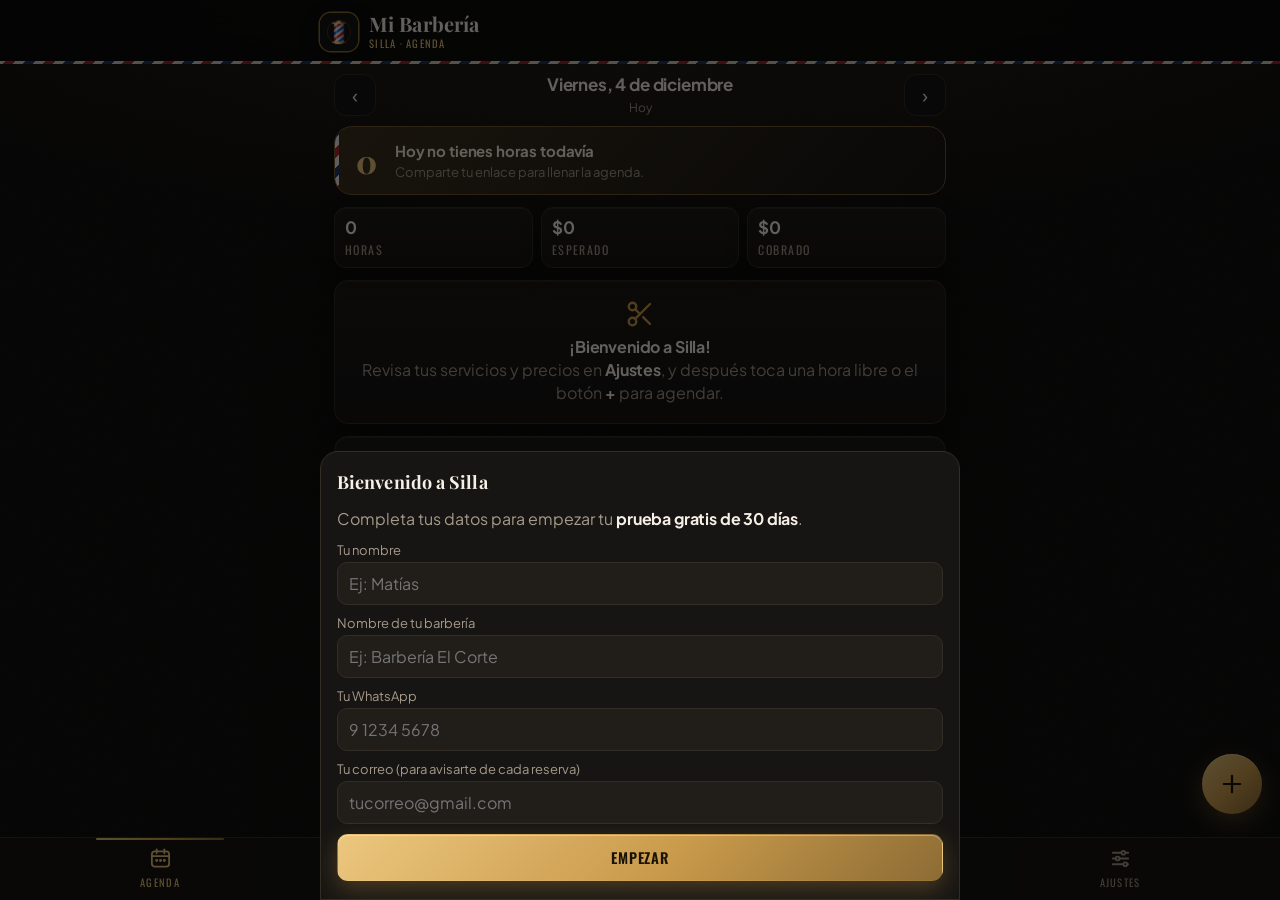
<file: index.html>
<!DOCTYPE html>
<html lang="es">
<head>
<meta charset="utf-8">
<meta name="viewport" content="width=device-width, initial-scale=1, viewport-fit=cover">
<meta name="theme-color" content="#121212">
<link rel="manifest" href="manifest.webmanifest">
<link rel="preconnect" href="https://fonts.googleapis.com"><link rel="preconnect" href="https://fonts.gstatic.com" crossorigin>
<link href="https://fonts.googleapis.com/css2?family=Plus+Jakarta+Sans:wght@400;500;600;700;800&display=swap" rel="stylesheet">
<script src="temas.js"></script>
<link rel="icon" href="icon-192.png">
<link rel="apple-touch-icon" href="apple-touch-icon.png">
<meta name="apple-mobile-web-app-capable" content="yes">
<meta name="mobile-web-app-capable" content="yes">
<meta name="apple-mobile-web-app-title" content="Silla">
<title>Silla</title>
<style>
:root{--onacc:#1a1408;--bg:#121212;--card:#1c1c1f;--card2:#25252a;--line:#303036;--txt:#f3f3f3;--mut:#9b9ba4;--acc:#e3a33b;--acc2:#f0bd62;--ok:#3fb871;--bad:#e5534b;--blue:#4a9eff;--wa:#25d366}
*{box-sizing:border-box;margin:0;padding:0}
html,body{background:var(--bg);color:var(--txt);font-family:"Plus Jakarta Sans",-apple-system,BlinkMacSystemFont,"Segoe UI",Roboto,system-ui,sans-serif;font-size:16px;-webkit-tap-highlight-color:transparent}
body{padding-bottom:calc(78px + env(safe-area-inset-bottom))}
button,input,select,textarea{font:inherit;color:inherit}
header{position:sticky;top:0;z-index:5;background:color-mix(in srgb,var(--bg) 92%,transparent);backdrop-filter:blur(12px);padding:calc(12px + env(safe-area-inset-top)) 16px 10px;border-bottom:1px solid var(--line)}
.brand{display:flex;align-items:center;gap:11px;max-width:640px;margin:0 auto}
.logo{flex:none;display:flex}
[data-ic]{display:inline-flex}
svg.i{width:1em;height:1em;flex:none}
.brand h1{font-size:18px;font-weight:700;line-height:1.15}
.brand small{display:block;color:var(--mut);font-size:12px;font-weight:400}
main{padding:12px 14px 20px;max-width:640px;margin:0 auto}
nav.tabs{position:fixed;bottom:0;left:0;right:0;display:flex;background:var(--card);border-top:1px solid var(--line);padding-bottom:env(safe-area-inset-bottom);z-index:6}
nav.tabs button{flex:1;background:none;border:0;color:var(--mut);padding:9px 0 10px;font-size:12px;display:flex;flex-direction:column;align-items:center;gap:2px;cursor:pointer}
nav.tabs button .t{font-size:23px;line-height:1;margin-bottom:2px}
nav.tabs button.on{color:var(--acc)}
.daynav{display:flex;align-items:center;gap:8px;margin-bottom:10px}
.daynav .arrow{width:42px;height:42px;border-radius:12px;border:1px solid var(--line);background:var(--card);font-size:20px;cursor:pointer}
.daynav .mid{flex:1;text-align:center;position:relative}
.daynav .mid strong{display:block;font-size:17px}
.daynav .mid strong::first-letter{text-transform:uppercase}
.daynav .mid span{font-size:12px;color:var(--mut)}
.daynav .pick{position:absolute;inset:0;opacity:0;width:100%;cursor:pointer}
.chips{display:flex;gap:8px;overflow-x:auto;padding-bottom:6px;margin-bottom:6px;scrollbar-width:none}
.chip{flex:none;padding:7px 14px;border-radius:99px;border:1px solid var(--line);background:var(--card);font-size:14px;cursor:pointer;white-space:nowrap}
.chip.on{background:var(--acc);border-color:var(--acc);color:var(--onacc);font-weight:600}
.resumen{display:flex;gap:8px;margin-bottom:12px}
.resumen div{flex:1;background:var(--card);border:1px solid var(--line);border-radius:12px;padding:8px 10px}
.resumen b{display:block;font-size:17px}
.resumen span{font-size:12px;color:var(--mut)}
.libre{display:flex;align-items:center;gap:12px;width:100%;text-align:left;background:none;border:1px dashed var(--line);border-radius:12px;padding:10px 12px;margin-bottom:8px;color:var(--mut);cursor:pointer}
.libre .h{font-variant-numeric:tabular-nums;width:46px;color:var(--txt);opacity:.75}
.libre .plus{margin-left:auto;color:var(--acc);font-size:20px;line-height:1}
.cita{background:var(--card);border:1px solid var(--line);border-left:4px solid var(--acc);border-radius:12px;padding:11px 12px;margin-bottom:8px}
.cita.c{border-left-color:var(--blue)}.cita.a{border-left-color:var(--ok);opacity:.8}.cita.n{border-left-color:var(--bad);opacity:.6}
.cita .top{display:flex;gap:12px;align-items:flex-start;cursor:pointer}
.cita .h{font-weight:700;font-variant-numeric:tabular-nums;width:46px;flex:none}
.cita .info{flex:1;min-width:0}
.cita .info b{display:block;font-size:16px}
.cita .info small{color:var(--mut);font-size:13px}
.cita .nota{font-size:13px;color:var(--acc2);margin-top:3px}
.pill{font-size:11px;padding:3px 8px;border-radius:99px;background:var(--card2);white-space:nowrap;flex:none}
.pill.p{color:var(--acc2)}.pill.c{color:var(--blue)}.pill.a{color:var(--ok)}.pill.n{color:var(--bad)}
.acts{display:flex;gap:6px;margin-top:10px;flex-wrap:wrap}
.acts a,.acts button{display:inline-flex;align-items:center;justify-content:center;gap:5px;flex:1;min-width:70px;text-align:center;text-decoration:none;font-size:13px;padding:8px 6px;border-radius:9px;border:1px solid var(--line);background:var(--card2);cursor:pointer;color:var(--txt)}
.acts .wa{background:rgba(37,211,102,.14);border-color:rgba(37,211,102,.4);color:#7be3a4}
.vacio{background:var(--card);border:1px solid var(--line);border-radius:14px;padding:18px;text-align:center;color:var(--mut);line-height:1.45;margin-bottom:12px}
.vacio b{color:var(--txt)}
.fab{display:flex;align-items:center;justify-content:center;position:fixed;right:18px;bottom:calc(86px + env(safe-area-inset-bottom));width:58px;height:58px;border-radius:18px;border:0;background:var(--acc);color:var(--onacc);font-size:30px;box-shadow:0 6px 20px rgba(0,0,0,.45);cursor:pointer;z-index:4}
h2{font-size:15px;color:var(--mut);font-weight:600;margin:18px 0 8px;text-transform:uppercase;letter-spacing:.04em}
h2:first-child{margin-top:4px}
.card{background:var(--card);border:1px solid var(--line);border-radius:14px;padding:12px;margin-bottom:10px}
label{display:block;font-size:13px;color:var(--mut);margin-bottom:10px}
input,select,textarea{display:block;width:100%;margin-top:4px;background:var(--card2);border:1px solid var(--line);border-radius:10px;padding:10px 11px;font-size:16px;color:var(--txt)}
input:focus,select:focus,textarea:focus{outline:2px solid var(--acc);outline-offset:-1px}
textarea{min-height:92px;resize:vertical}
.grid2{display:grid;grid-template-columns:1fr 1fr;gap:10px}
.row{display:flex;gap:8px;margin-top:6px}
.btn{flex:1;padding:12px;border-radius:11px;border:1px solid var(--line);background:var(--card2);cursor:pointer;font-weight:600;font-size:15px}
.btn.pri{background:var(--acc);border-color:var(--acc);color:var(--onacc)}
.btn.danger{color:var(--bad)}
.btn.sm{flex:none;padding:8px 12px;font-size:14px}
.srow{display:grid;grid-template-columns:1fr 92px 78px 38px;gap:6px;align-items:center;margin-bottom:8px}
.srow input,.srow select{margin:0;padding:9px 8px;font-size:15px}
.brow{display:grid;grid-template-columns:1fr 38px;gap:6px;margin-bottom:8px}
.brow input{margin:0}
.x{width:38px;height:40px;border-radius:10px;border:1px solid var(--line);background:var(--card2);color:var(--bad);cursor:pointer;font-size:18px}
.hint{font-size:12px;color:var(--mut);line-height:1.4;margin-top:-4px;margin-bottom:10px}
.cli{display:flex;gap:10px;align-items:center}
.cli .info{flex:1;min-width:0}
.cli .info b{display:block}
.cli .info small{color:var(--mut);font-size:13px}
.sellos{display:flex;gap:4px;margin-top:7px;flex-wrap:wrap;align-items:center}
.sellos i{width:13px;height:13px;border-radius:50%;border:1.5px solid var(--acc);display:inline-block}
.sellos i.f{background:var(--acc)}
.premio{font-size:12px;color:var(--acc2);margin-left:6px;display:inline-flex;align-items:center;gap:4px}
.btn{display:inline-flex;align-items:center;justify-content:center;gap:7px}
.linkta{font-size:12px;min-height:64px;color:var(--mut);margin-bottom:10px;resize:none}
.share{display:grid;grid-template-columns:repeat(3,1fr);gap:8px;margin-bottom:12px}
.sbtn{display:flex;flex-direction:column;align-items:center;gap:5px;padding:11px 4px;border-radius:12px;border:1px solid var(--line);background:var(--card2);color:var(--txt);text-decoration:none;font-size:12px;cursor:pointer}
.sbtn svg{font-size:22px}
.sbtn.wa{color:#7be3a4}.sbtn.tg{color:#6cc4ff}.sbtn.fb{color:#7ea7ff}.sbtn.ig{color:#f08ab8}
.qrwrap{text-align:center}
#qr{display:inline-block;background:#fff;padding:12px;border-radius:12px;min-height:40px}
#qr img,#qr canvas{display:block;width:230px;height:230px}
.linkbox{background:var(--card2);border:1px dashed var(--line);border-radius:10px;padding:10px;font-size:12px;color:var(--mut);word-break:break-all;max-height:64px;overflow:hidden;margin-bottom:10px}
.dias{display:flex;gap:6px;margin:4px 0 12px}
.dias button{flex:1;padding:9px 0;border-radius:9px;border:1px solid var(--line);background:var(--card2);cursor:pointer;font-size:13px}
.dias button.on{background:var(--acc);border-color:var(--acc);color:var(--onacc);font-weight:700}
.sol{background:var(--card2);border-radius:12px;padding:12px;margin-bottom:12px}
.sol div{display:flex;justify-content:space-between;padding:5px 0;font-size:15px}
.sol span{color:var(--mut)}
.cerrado{display:flex;align-items:center;gap:8px;color:var(--acc2);font-size:14px;margin-bottom:10px}
.vacio .ico{font-size:30px;color:var(--acc);display:flex;justify-content:center;margin-bottom:6px}
.big{font-size:32px;font-weight:700;color:var(--acc2)}
.kpis{display:grid;grid-template-columns:1fr 1fr 1fr;gap:8px;margin:10px 0}
.kpis div{background:var(--card2);border-radius:10px;padding:8px}
.kpis b{display:block;font-size:17px}
.kpis span{font-size:11px;color:var(--mut)}
.linea{display:flex;justify-content:space-between;padding:8px 0;border-top:1px solid var(--line);font-size:15px}
.linea:first-of-type{border-top:0}
.linea span{color:var(--mut)}
#modal{position:fixed;inset:0;background:rgba(0,0,0,.6);display:none;align-items:flex-end;justify-content:center;z-index:20}
#modal.on{display:flex}
#modal .sheet{background:var(--card);border:1px solid var(--line);border-radius:18px 18px 0 0;width:100%;max-width:640px;max-height:92vh;overflow:auto;padding:18px 16px calc(18px + env(safe-area-inset-bottom))}
#modal h3{font-size:18px;margin-bottom:14px}
#modal p{color:var(--mut);margin-bottom:12px;line-height:1.4}
.warn{color:var(--acc2)!important;font-size:14px;min-height:0}
#toast{position:fixed;left:50%;bottom:calc(150px + env(safe-area-inset-bottom));transform:translateX(-50%) translateY(20px);background:var(--txt);color:var(--bg);border:0;padding:10px 16px;border-radius:12px;font-size:14px;opacity:0;pointer-events:none;transition:.25s;z-index:30;white-space:nowrap}
#toast.on{opacity:1;transform:translateX(-50%) translateY(0)}
.banner{display:flex;align-items:center;gap:10px;border-radius:12px;padding:10px 12px;margin-bottom:12px;font-size:14px;cursor:pointer;border:1px solid}
.banner.info{background:rgba(227,163,59,.12);border-color:rgba(227,163,59,.4);color:var(--acc2)}
.banner.mal{background:rgba(229,83,75,.12);border-color:rgba(229,83,75,.45);color:#ff9d97}
.banner b{color:var(--txt)}
#bloqueo{position:fixed;inset:0;background:var(--bg);z-index:40;display:none;align-items:center;justify-content:center;padding:24px}
#bloqueo.on{display:flex}
#bloqueo .box{max-width:420px;width:100%;text-align:center}
#bloqueo h2{font-size:22px;color:var(--txt);text-transform:none;letter-spacing:0;margin:14px 0 8px}
#bloqueo p{color:var(--mut);line-height:1.5;margin-bottom:14px}
.plan{display:flex;justify-content:space-between;align-items:center;margin-bottom:10px}
.plan b{font-size:18px}
.tag{font-size:12px;padding:4px 10px;border-radius:99px;font-weight:600}
.tag.prueba{background:rgba(74,158,255,.15);color:#7fb8ff}.tag.pagado{background:rgba(63,184,113,.15);color:#7be3a4}.tag.vencido,.tag.bloqueado{background:rgba(229,83,75,.15);color:#ff9d97}
.temas{display:grid;grid-template-columns:repeat(3,1fr);gap:8px}
.tema{border:2px solid var(--line);border-radius:14px;padding:8px;cursor:pointer;background:none;text-align:left}
.tema.on{border-color:var(--acc)}
.tema .mini{height:54px;border-radius:9px;padding:7px;display:flex;flex-direction:column;gap:5px}
.tema .mini i{display:block;height:8px;border-radius:4px}
.tema small{display:block;font-size:11px;margin-top:6px;color:var(--mut);font-weight:600}
.hoyres{display:flex;gap:12px;align-items:center;background:linear-gradient(135deg,color-mix(in srgb,var(--acc) 22%,var(--card)),var(--card));border:1px solid color-mix(in srgb,var(--acc) 40%,var(--line));border-radius:16px;padding:12px 14px;margin-bottom:12px}
.hoyres .n{font-size:26px;font-weight:800;color:var(--acc2);min-width:34px;text-align:center}
[data-claro="1"] .hoyres .n{color:var(--acc)}
.hoyres b{display:block;font-size:15px}
.hoyres small{color:var(--mut);font-size:13px}
.badge-enlace{font-size:10px;font-weight:700;padding:2px 7px;border-radius:99px;background:color-mix(in srgb,var(--acc) 18%,transparent);color:var(--acc2);margin-left:6px;vertical-align:middle}
[data-claro="1"] .badge-enlace{color:var(--acc)}
[data-claro="1"] .acts .wa,[data-claro="1"] .sbtn.wa{color:#1d8a4b}
[data-claro="1"] .pill.p{color:#a26a00}
.cita{border-radius:14px}.card{border-radius:16px}
h1,h2,h3,b,strong{letter-spacing:-.01em}
.sync{font-size:12px;color:var(--mut);text-align:center;margin-top:16px}
</style>
<link rel="stylesheet" href="premium.css">
</head>
<body>
<header><div class="brand"><img class="logo" src="icon-192.png" alt="" width="38" height="38" style="border-radius:11px"><div><h1 id="hNombre">Mi Barbería</h1><small id="hSync">Silla · agenda</small></div></div></header>
<main id="main"></main>
<button class="fab" id="fab" data-act="nueva" aria-label="Nueva hora"><span data-ic="plus" style="font-size:28px"></span></button>
<nav class="tabs">
  <button data-act="tab" data-v="agenda"><span class="t" data-ic="cal"></span>Agenda</button>
  <button data-act="tab" data-v="clientes"><span class="t" data-ic="users"></span>Clientes</button>
  <button data-act="tab" data-v="caja"><span class="t" data-ic="cash"></span>Caja</button>
  <button data-act="tab" data-v="ajustes"><span class="t" data-ic="sliders"></span>Ajustes</button>
</nav>
<div id="modal"><div class="sheet"></div></div>
<div id="toast"></div>
<div id="bloqueo"><div class="box" id="bloqueoBox"></div></div>
<script>
(function(){
"use strict";
const KEY='silla_v1';
const $=s=>document.querySelector(s);
const uid=()=>Date.now().toString(36)+Math.random().toString(36).slice(2,7);
const pad=n=>String(n).padStart(2,'0');
const ymd=d=>d.getFullYear()+'-'+pad(d.getMonth()+1)+'-'+pad(d.getDate());
const hoy=()=>ymd(new Date());
const parse=s=>{const[y,m,d]=s.split('-').map(Number);return new Date(y,m-1,d)};
const addDays=(s,n)=>{const d=parse(s);d.setDate(d.getDate()+n);return ymd(d)};
const toMin=h=>{const[a,b]=(h||'0:0').split(':').map(Number);return a*60+(b||0)};
const toHH=m=>pad(Math.floor(m/60))+':'+pad(m%60);
const clp=n=>'$'+Math.round(n||0).toLocaleString('es-CL');
const esc=s=>String(s==null?'':s).replace(/[&<>"']/g,c=>({'&':'&amp;','<':'&lt;','>':'&gt;','"':'&quot;',"'":'&#39;'}[c]));
const fechaLarga=s=>parse(s).toLocaleDateString('es-CL',{weekday:'long',day:'numeric',month:'long'});
const fechaCorta=s=>parse(s).toLocaleDateString('es-CL',{day:'numeric',month:'short'});
const mes=f=>'mes-'+f.slice(0,7);

const BASE=location.href.split('#')[0].split('?')[0];
const SILLA_URL=BASE.replace(/index\.html$/,'');
const RESERVA_URL=new URL('reserva.html',BASE).href;
const hex=s=>Array.from(new TextEncoder().encode(s)).map(b=>b.toString(16).padStart(2,'0')).join('');
const unhex=h=>new TextDecoder().decode(new Uint8Array((h.match(/../g)||[]).map(x=>parseInt(x,16))));
const P={
  cal:'<rect x="3" y="4.5" width="18" height="16" rx="3"/><path d="M3 9.5h18M8 2.5v4M16 2.5v4"/><circle cx="8" cy="14" r=".6" fill="currentColor"/><circle cx="12" cy="14" r=".6" fill="currentColor"/><circle cx="16" cy="14" r=".6" fill="currentColor"/>',
  users:'<circle cx="9" cy="8" r="3.5"/><path d="M2.5 20c.6-3.6 3.2-5.5 6.5-5.5s5.9 1.9 6.5 5.5"/><path d="M16 4.6a3.5 3.5 0 0 1 0 6.8M18 14.8c1.9.7 3.1 2.4 3.5 5.2"/>',
  cash:'<rect x="2.5" y="6" width="19" height="12" rx="2.5"/><circle cx="12" cy="12" r="2.6"/><path d="M6 9.5v5M18 9.5v5"/>',
  sliders:'<path d="M4 6h9M17 6h3M4 12h3M11 12h9M4 18h11M19 18h1"/><circle cx="15" cy="6" r="2"/><circle cx="9" cy="12" r="2"/><circle cx="17" cy="18" r="2"/>',
  plus:'<path d="M12 5v14M5 12h14"/>',
  wa:'<path d="M20 11.5a8 8 0 0 1-11.8 7L4 20l1.5-4A8 8 0 1 1 20 11.5z"/><path d="M9 9.5c.3 1.8 1.7 3.6 3.6 4.6l1.1-1 1.8.8"/>',
  check:'<path d="M5 12.5l4.5 4.5L19 7.5"/>',
  x:'<path d="M6 6l12 12M18 6L6 18"/>',
  thumb:'<path d="M7 11v9H4v-9zM7 11l4-7c1.5 0 2.5 1 2.2 2.6L12.6 10H19a2 2 0 0 1 2 2.3l-1.2 6A2 2 0 0 1 17.8 20H7"/>',
  undo:'<path d="M9 14L4 9l5-5"/><path d="M4 9h10.5a5.5 5.5 0 0 1 0 11H11"/>',
  gift:'<rect x="3" y="8" width="18" height="4" rx="1"/><path d="M5 12v8h14v-8M12 8v12"/><path d="M12 8C10.5 5 7 4.5 7 6.5S10 8 12 8zM12 8c1.5-3 5-3.5 5-1.5S14 8 12 8z"/>',
  scissors:'<circle cx="6" cy="6" r="3"/><circle cx="6" cy="18" r="3"/><path d="M20 4L8.1 15.9M14.5 14.5L20 20M8.1 8.1L12 12"/>',
  link:'<path d="M10 14a4.5 4.5 0 0 0 6.4 0l3-3a4.5 4.5 0 0 0-6.4-6.4l-1 1"/><path d="M14 10a4.5 4.5 0 0 0-6.4 0l-3 3a4.5 4.5 0 0 0 6.4 6.4l1-1"/>',
  copy:'<rect x="8" y="8" width="12" height="12" rx="2"/><path d="M16 8V6a2 2 0 0 0-2-2H6a2 2 0 0 0-2 2v8a2 2 0 0 0 2 2h2"/>',
  paste:'<rect x="5" y="4" width="14" height="17" rx="2"/><path d="M9 4V2.8h6V4M9 11h6M9 15h4"/>',
  send:'<path d="M21 3L10 14M21 3l-7 18-4-7-7-4z"/>',
  moon:'<path d="M20 14.5A8 8 0 1 1 9.5 4a6.5 6.5 0 0 0 10.5 10.5z"/>',
  star:'<path d="M12 3l2.7 5.6 6.1.9-4.4 4.3 1 6.1L12 17l-5.4 2.9 1-6.1-4.4-4.3 6.1-.9z"/>',
  tg:'<path d="M21 4L3 11l6 2.2M21 4l-3 16-9-6.8M21 4L9 13.2V19l3-3.3"/>',
  fb:'<rect x="3" y="3" width="18" height="18" rx="5"/><path d="M15.5 8H14a2 2 0 0 0-2 2v11M9.5 13h5"/>',
  ig:'<rect x="3" y="3" width="18" height="18" rx="5"/><circle cx="12" cy="12" r="4"/><circle cx="17.3" cy="6.7" r=".8" fill="currentColor"/>',
  qr:'<rect x="3" y="3" width="7" height="7" rx="1"/><rect x="14" y="3" width="7" height="7" rx="1"/><rect x="3" y="14" width="7" height="7" rx="1"/><path d="M14 14h3v3M21 14v7h-4M14 18v3"/>',
  inbox:'<path d="M3 13l3-8h12l3 8v6H3z"/><path d="M3 13h5l1 3h6l1-3h5"/>'
};
function ic(n,cls){if(n==='pole')return POLE;return'<svg class="i '+(cls||'')+'" viewBox="0 0 24 24" fill="none" stroke="currentColor" stroke-width="1.9" stroke-linecap="round" stroke-linejoin="round" aria-hidden="true">'+(P[n]||'')+'</svg>'}
const POLE='<svg width="38" height="38" viewBox="0 0 44 44" aria-hidden="true"><defs><clipPath id="pc"><rect x="15" y="8" width="14" height="28" rx="3"/></clipPath></defs><rect width="44" height="44" rx="12" fill="#1c1c1f" stroke="#303036"/><g clip-path="url(#pc)"><rect x="15" y="8" width="14" height="28" fill="#f3f3f3"/><g stroke-width="5"><path d="M8 18 36 4M8 30 36 16M8 42 36 28" stroke="#e5534b"/><path d="M8 24 36 10M8 36 36 22" stroke="#4a9eff"/></g></g><rect x="13" y="5" width="18" height="4" rx="2" fill="#e3a33b"/><rect x="13" y="35" width="18" height="4" rx="2" fill="#e3a33b"/></svg>';
const DIAS=['Do','Lu','Ma','Mi','Ju','Vi','Sá'];
const API='https://script.google.com/macros/s/AKfycbzVAXe-wM8xVHy9DOyh-EbtR9cfySFpLNvnYqR4-ZqMQR1GYJzkrj-Sovw02bKuq2AH/exec';
const VERSION_APP='2.1';
const LKEY='silla_lic';

const ESTADOS={pendiente:{t:'Pendiente',c:'p'},confirmada:{t:'Confirmada',c:'c'},atendido:{t:'Atendido',c:'a'},novino:{t:'No vino',c:'n'}};

function defaults(){return{
  config:{nombre:'Mi Barbería',inicio:'10:00',fin:'20:00',intervalo:30,whatsapp:'',dias:[1,2,3,4,5,6],
    mensaje:'Hola {cliente}, te recordamos tu hora en {barberia} el {fecha} a las {hora} ({servicio}). Responde SÍ para confirmar o avísanos si no puedes venir.'},
  servicios:[{id:'s1',nombre:'Corte',precio:8000,duracion:30},{id:'s2',nombre:'Corte + barba',precio:12000,duracion:60},{id:'s3',nombre:'Barba',precio:5000,duracion:30},{id:'s4',nombre:'Corte niño',precio:6000,duracion:30}],
  barberos:[{id:'b1',nombre:'Barbero 1'}],
  citas:[]}}
function normalize(o){o=o||{};const d=defaults();
  if(Array.isArray(o.barberos)&&o.barberos.length>1&&Array.isArray(o.citas)){const id=o.barberos[0].id;o.citas.forEach(c=>{c.barberoId=id});o.barberos=[o.barberos[0]]}
  return{
  config:Object.assign({},d.config,o.config||{}),
  servicios:Array.isArray(o.servicios)&&o.servicios.length?o.servicios:d.servicios,
  barberos:Array.isArray(o.barberos)&&o.barberos.length?o.barberos:d.barberos,
  citas:Array.isArray(o.citas)?o.citas:[]}}
function loadLocal(){try{const r=localStorage.getItem(KEY);if(r)return normalize(JSON.parse(r))}catch(e){}return defaults()}
function saveLocal(){try{localStorage.setItem(KEY,JSON.stringify(S))}catch(e){}}

let S=loadLocal();
let ui={tab:'agenda',fecha:hoy(),barbero:'todos',rango:'hoy',buscar:''};

/* ---------- guardado: este equipo + nube (si está disponible) ---------- */
let remote=null,dirty=new Set(),timer=null,saving=false;
function setSync(t){$('#hSync').textContent='Silla · '+t}
function touch(...keys){keys.forEach(k=>dirty.add(k));saveLocal();try{programarSync()}catch(e){}if(remote){clearTimeout(timer);timer=setTimeout(flush,700)}}
function docBody(k){
  if(k==='config')return{config:S.config,servicios:S.servicios,barberos:S.barberos,v:1};
  const m=k.slice(4);return{citas:S.citas.filter(c=>c.fecha.slice(0,7)===m)};
}
async function flush(){
  if(!remote||saving)return;saving=true;setSync('guardando…');
  let k=null;
  try{
    while(dirty.size){k=[...dirty][0];dirty.delete(k);await remote.col.doc(k).set(docBody(k));k=null}
    setSync('guardado en la nube');
  }catch(e){
    if(k)dirty.add(k);
    const code=e&&e.code;
    if(code==='invalid_argument'||code==='revoked'||code==='not_granted'){remote=null;dirty.clear();setSync('guardado en este equipo')}
    else if(code==='quota_exceeded')setSync('sin espacio en la nube');
    else{setSync('sin conexión · guardado en este equipo');clearTimeout(timer);timer=setTimeout(flush,15000)}
  }
  saving=false;
  if(remote&&dirty.size&&!timer)timer=setTimeout(flush,700);
}
function applyRemote(docs){
  if(dirty.size||saving)return;
  let conf=null,citas=[];
  docs.forEach(d=>{const b=d.data();if(!b)return;if(d.id==='config')conf=b;else if(d.id.indexOf('mes-')===0&&Array.isArray(b.citas))citas=citas.concat(b.citas)});
  if(!conf&&!citas.length)return;
  S=normalize(JSON.parse(JSON.stringify(Object.assign({},conf||{},{citas}))));
  saveLocal();render();
}
async function initRemote(){
  try{
    if(!window.claude||typeof window.claude.use!=='function')return;
    const [db,user]=await Promise.all([window.claude.use('db'),window.claude.use('user')]);
    if(!db||!user)return;
    const id=await user.id();if(!id)return;
    const col=db.collection('data/users/'+id);
    const snap=await col.get();
    remote={col};
    if(snap.empty){touch('config',...new Set(S.citas.map(c=>mes(c.fecha))))}
    else{applyRemote(snap.docs);setSync('guardado en la nube')}
    col.onSnapshot(s=>{if(!s.metadata.hasPendingWrites)applyRemote(s.docs)},()=>{});
  }catch(e){remote=null}
}

/* ---------- utilidades de negocio ---------- */
const serv=id=>S.servicios.find(s=>s.id===id);
const barb=id=>S.barberos.find(b=>b.id===id);
function slots(){const out=[],a=toMin(S.config.inicio),b=toMin(S.config.fin),st=+S.config.intervalo||30;for(let t=a;t<b;t+=st)out.push(t);return out}
function ocupados(f,bid,excepto){
  const set=new Set(),sl=slots();
  S.citas.forEach(c=>{
    if(c.fecha!==f||c.barberoId!==bid||c.id===excepto||c.estado==='novino')return;
    const a=toMin(c.hora),d=c.duracion||(serv(c.servicioId)||{}).duracion||30;
    sl.forEach(t=>{if(t>=a&&t<a+d)set.add(t)});
  });return set;
}
function normTel(t){let d=String(t||'').replace(/\D/g,'');if(!d)return'';if(d.indexOf('56')===0&&d.length>=11)return d;if(d.length===9)return'56'+d;if(d.length===8)return'569'+d;return d}
function mensaje(c){
  const s=c.servicio||(serv(c.servicioId)||{}).nombre||'';
  return(S.config.mensaje||'').replace(/\{cliente\}/g,(c.cliente||'').split(' ')[0]).replace(/\{barberia\}/g,S.config.nombre)
    .replace(/\{fecha\}/g,fechaLarga(c.fecha)).replace(/\{hora\}/g,c.hora).replace(/\{servicio\}/g,s).replace(/\{barbero\}/g,(barb(c.barberoId)||{}).nombre||'');
}
function waLink(tel,texto){const n=normTel(tel);if(!n)return'';return'https://wa.me/'+n+(texto?'?text='+encodeURIComponent(texto):'')}
function clientes(){
  const map={};
  [...S.citas].sort((a,b)=>(a.fecha+a.hora).localeCompare(b.fecha+b.hora)).forEach(c=>{
    const k=normTel(c.telefono)||('n:'+(c.cliente||'').trim().toLowerCase());if(!c.cliente)return;
    const o=map[k]||(map[k]={nombre:'',telefono:'',atendidos:0,novino:0,gasto:0,ultima:''});
    o.nombre=c.cliente;if(c.telefono)o.telefono=c.telefono;
    if(c.estado==='atendido'){o.atendidos++;o.gasto+=+c.precio||0;o.ultima=c.fecha}
    if(c.estado==='novino')o.novino++;
  });
  return Object.values(map).sort((a,b)=>(b.ultima||'').localeCompare(a.ultima||'')||a.nombre.localeCompare(b.nombre));
}

/* ---------- vistas ---------- */
let EXTRAS={};fetch('extras.json?x='+Date.now(),{cache:'no-store'}).then(r=>r.json()).then(j=>{EXTRAS=j||{};if(ui.tab==='ajustes')render()}).catch(()=>{});
function render(){
  $('#hNombre').textContent=S.config.nombre||'Mi Barbería';
  document.querySelectorAll('nav.tabs button').forEach(b=>b.classList.toggle('on',b.dataset.v===ui.tab));
  $('#fab').style.display=(ui.tab==='agenda'||ui.tab==='clientes')?'':'none';
  const m=$('#main');
  if(ui.tab==='agenda')m.innerHTML=vAgenda();
  else if(ui.tab==='clientes'){m.innerHTML=vClientes();pintarClientes()}
  else if(ui.tab==='caja')m.innerHTML=vCaja();
  else{m.innerHTML=vAjustes();pintarQR()}
  pintarBloqueo();
}

function citaCard(c){
  const e=ESTADOS[c.estado]||ESTADOS.pendiente,s=c.servicio||(serv(c.servicioId)||{}).nombre||'',b=S.barberos.length>1?((barb(c.barberoId)||{}).nombre||''):'';
  const wa=waLink(c.telefono,mensaje(c));
  let acts='';
  if(c.estado==='pendiente'||c.estado==='confirmada'){
    acts+=wa?`<a class="wa" href="${esc(wa)}" target="_blank" rel="noopener">${ic('wa')}Recordar</a>`:'';
    if(c.estado==='pendiente')acts+=`<button data-act="estado" data-id="${c.id}" data-v="confirmada">${ic('thumb')}Confirmó</button>`;
    acts+=`<button data-act="estado" data-id="${c.id}" data-v="atendido">${ic('check')}Atendido</button><button data-act="estado" data-id="${c.id}" data-v="novino">${ic('x')}No vino</button>`;
  }else acts=`<button data-act="estado" data-id="${c.id}" data-v="pendiente">${ic('undo')}Deshacer</button>`;
  return`<div class="cita ${e.c}"><div class="top" data-act="editar" data-id="${c.id}"><div class="h">${esc(c.hora)}</div>
    <div class="info"><b>${esc(c.cliente)}${c.origen==='enlace'?'<span class="badge-enlace">ENLACE</span>':''}</b><small>${esc([s,b,clp(c.precio)].filter(Boolean).join(' · '))}</small>${c.nota?`<div class="nota">${esc(c.nota)}</div>`:''}</div>
    <span class="pill ${e.c}">${e.t}</span></div><div class="acts">${acts}</div></div>`;
}

function vAgenda(){
  const f=ui.fecha,bsel=ui.barbero==='todos'?null:ui.barbero,esHoy=f===hoy();
  if(bsel&&!barb(bsel))ui.barbero='todos';
  const dia=S.citas.filter(c=>c.fecha===f&&(!bsel||c.barberoId===bsel));
  const items=dia.map(c=>({t:toMin(c.hora),c}));
  const ahora=new Date(),minAhora=ahora.getHours()*60+ahora.getMinutes();
  if(f>=hoy()){
    const occ={};S.barberos.forEach(b=>occ[b.id]=ocupados(f,b.id));
    slots().forEach(t=>{
      if(esHoy&&t<minAhora-(+S.config.intervalo||30))return;
      const libre=bsel?!occ[bsel].has(t):S.barberos.some(b=>!occ[b.id].has(t));
      if(libre)items.push({t,libre:true});
    });
  }
  items.sort((a,b)=>a.t-b.t||(a.libre?1:0)-(b.libre?1:0));
  const activas=dia.filter(c=>c.estado!=='novino');
  const esperado=activas.reduce((s,c)=>s+(+c.precio||0),0);
  const hecho=dia.filter(c=>c.estado==='atendido').reduce((s,c)=>s+(+c.precio||0),0);
  let h=bannerPlan()+`<div class="daynav"><button class="arrow" data-act="dia" data-v="-1" aria-label="Día anterior">‹</button>
    <div class="mid"><strong>${esc(fechaLarga(f))}</strong><span>${esHoy?'Hoy':'Toca para elegir fecha · '+(f<hoy()?'pasado':'próximo')}</span><input type="date" class="pick" value="${f}" aria-label="Elegir fecha"></div>
    <button class="arrow" data-act="dia" data-v="1" aria-label="Día siguiente">›</button></div>`;
  if(!esHoy)h+=`<div class="chips"><button class="chip" data-act="dia" data-v="0">Volver a hoy</button></div>`;
  if(esHoy)h+=resumenHoyHTML();
  const dias=S.config.dias||[1,2,3,4,5,6];
  if(dias.indexOf(parse(f).getDay())<0)h+=`<div class="cerrado">${ic('moon')}Día cerrado según tu horario. Igual puedes agendar a mano.</div>`;
  if(S.barberos.length>1){
    h+=`<div class="chips"><button class="chip ${ui.barbero==='todos'?'on':''}" data-act="barbero" data-v="todos">Todos</button>`+
      S.barberos.map(b=>`<button class="chip ${ui.barbero===b.id?'on':''}" data-act="barbero" data-v="${b.id}">${esc(b.nombre)}</button>`).join('')+`</div>`;
  }
  h+=`<div class="resumen"><div><b>${activas.length}</b><span>horas</span></div><div><b>${clp(esperado)}</b><span>esperado</span></div><div><b>${clp(hecho)}</b><span>cobrado</span></div></div>`;
  if(!S.citas.length)h+=`<div class="vacio"><div class="ico">${ic('scissors')}</div><b>¡Bienvenido a Silla!</b><br>Revisa tus servicios y precios en <b>Ajustes</b>, y después toca una hora libre o el botón <b>+</b> para agendar.</div>`;
  if(!items.length)h+=`<div class="vacio">${f<hoy()?'No hubo horas este día.':'No quedan horas libres en el horario de atención.'}</div>`;
  h+=items.map(it=>it.libre?`<button class="libre" data-act="nueva" data-hora="${toHH(it.t)}"><span class="h">${toHH(it.t)}</span>Libre<span class="plus">+</span></button>`:citaCard(it.c)).join('');
  return h;
}

function vClientes(){
  return`<h2>Clientes</h2><input id="buscar" type="search" placeholder="Buscar por nombre o teléfono" value="${esc(ui.buscar)}" style="margin-bottom:12px"><div id="lista"></div>`;
}
function pintarClientes(){
  const q=ui.buscar.trim().toLowerCase();
  const l=clientes().filter(c=>!q||c.nombre.toLowerCase().includes(q)||String(c.telefono).includes(q));
  const el=$('#lista');if(!el)return;
  if(!l.length){el.innerHTML=`<div class="vacio">${q?'Sin resultados.':'Aquí aparecerán tus clientes a medida que agendes horas. Cada corte atendido suma un sello: con 10, el siguiente es gratis.'}</div>`;return}
  el.innerHTML=l.map(c=>{
    const n=c.atendidos%10,premio=c.atendidos>0&&n===0;
    let dots='';for(let i=0;i<10;i++)dots+=`<i class="${premio||i<n?'f':''}"></i>`;
    const wa=waLink(c.telefono,'Hola '+(c.nombre.split(' ')[0])+', ');
    return`<div class="card"><div class="cli"><div class="info"><b>${esc(c.nombre)}</b><small>${esc(c.telefono||'sin teléfono')} · ${c.atendidos} visita${c.atendidos===1?'':'s'}${c.ultima?' · última '+fechaCorta(c.ultima):''}${c.novino?' · '+c.novino+' no vino':''}</small></div></div>
      <div class="sellos">${dots}${premio?'<span class="premio">'+ic('gift')+'Próximo corte gratis</span>':''}</div>
      <div class="acts">${wa?`<a class="wa" href="${esc(wa)}" target="_blank" rel="noopener">${ic('wa')}WhatsApp</a>`:''}<button data-act="agendar-cli" data-n="${esc(c.nombre)}" data-t="${esc(c.telefono)}">${ic('cal')}Agendar</button></div></div>`;
  }).join('');
}

function rango(){
  const t=hoy();
  if(ui.rango==='hoy')return[t,t,'Hoy'];
  if(ui.rango==='semana'){const d=parse(t),w=(d.getDay()+6)%7,a=addDays(t,-w);return[a,addDays(a,6),'Esta semana']}
  const d=parse(t);return[ymd(new Date(d.getFullYear(),d.getMonth(),1)),ymd(new Date(d.getFullYear(),d.getMonth()+1,0)),'Este mes'];
}
function vCaja(){
  const[a,b,tit]=rango();
  const cs=S.citas.filter(c=>c.fecha>=a&&c.fecha<=b);
  const at=cs.filter(c=>c.estado==='atendido'),nv=cs.filter(c=>c.estado==='novino'),pe=cs.filter(c=>c.estado==='pendiente'||c.estado==='confirmada');
  const total=at.reduce((s,c)=>s+(+c.precio||0),0);
  const porB={},porS={};
  at.forEach(c=>{const bn=(barb(c.barberoId)||{}).nombre||'Sin barbero',sn=c.servicio||'Otro';porB[bn]=(porB[bn]||0)+(+c.precio||0);porS[sn]=porS[sn]||{n:0,m:0};porS[sn].n++;porS[sn].m+=+c.precio||0});
  const sel=v=>`<button class="chip ${ui.rango===v?'on':''}" data-act="rango" data-v="${v}">${{hoy:'Hoy',semana:'Semana',mes:'Mes'}[v]}</button>`;
  let h=`<h2>Caja</h2><div class="chips">${sel('hoy')}${sel('semana')}${sel('mes')}</div>
    <div class="card"><span style="color:var(--mut);font-size:13px">${tit} · cobrado</span><div class="big">${clp(total)}</div>
    <div class="kpis"><div><b>${at.length}</b><span>atendidos</span></div><div><b>${clp(at.length?total/at.length:0)}</b><span>promedio</span></div><div><b>${nv.length}</b><span>no vinieron</span></div></div>
    ${pe.length?`<span style="color:var(--mut);font-size:13px">Quedan ${pe.length} hora${pe.length===1?'':'s'} por atender (${clp(pe.reduce((s,c)=>s+(+c.precio||0),0))}).</span>`:''}</div>`;
  if(S.barberos.length>1&&Object.keys(porB).length)h+=`<h2>Por barbero</h2><div class="card">${Object.entries(porB).sort((x,y)=>y[1]-x[1]).map(([n,m])=>`<div class="linea">${esc(n)}<span>${clp(m)}</span></div>`).join('')}</div>`;
  if(Object.keys(porS).length)h+=`<h2>Por servicio</h2><div class="card">${Object.entries(porS).sort((x,y)=>y[1].m-x[1].m).map(([n,o])=>`<div class="linea">${esc(n)} ×${o.n}<span>${clp(o.m)}</span></div>`).join('')}</div>`;
  if(!at.length)h+=`<div class="vacio">Marca las horas como <b>Atendido</b> en la agenda y aquí verás lo que llevas cobrado.</div>`;
  return h;
}

function vAjustes(){
  const c=S.config,durs=[15,30,45,60,75,90,120];
  return`<h2>Tu plan</h2><div class="card">${planHTML()}</div><h2>Tu barbería</h2><div class="card">
    <label>Nombre de la barbería<input data-cfg="nombre" value="${esc(c.nombre)}"></label>
    <label>Tu nombre (barbero)<input data-bid="${S.barberos[0].id}" value="${esc(S.barberos[0].nombre==='Barbero 1'?'':S.barberos[0].nombre)}" placeholder="Ej: Matías"></label>
    <div class="grid2"><label>Abre<input type="time" data-cfg="inicio" value="${esc(c.inicio)}"></label><label>Cierra<input type="time" data-cfg="fin" value="${esc(c.fin)}"></label></div>
    <label>Bloques de agenda<select data-cfg="intervalo">${[15,20,30,60].map(v=>`<option value="${v}" ${+c.intervalo===v?'selected':''}>Cada ${v} minutos</option>`).join('')}</select></label></div>
  <h2>Herramientas</h2><div class="card herr"><div class="herr-ic">$</div><div class="herr-tx"><b>Contador de Bolsillo</b><small>Ganancias, IVA y lo del SII de tu negocio, en simple.</small></div>${EXTRAS.contador?`<a class="btn sm pri" href="${EXTRAS.contador}" target="_blank" rel="noopener">Descargar</a>`:`<span class="tag prueba">Muy pronto</span>`}</div>
  <h2>Diseño</h2><div class="card"><p class="hint">Elige cómo se ve tu app y tu página de reservas.</p><div class="temas">${Object.entries(window.SILLA_TEMAS||{}).map(([k,t])=>`<button class="tema ${(c.tema||'clasico')===k?'on':''}" data-act="tema" data-v="${k}"><div class="mini" style="background:${t.bg};border:1px solid ${t.line}"><i style="background:${t.acc};width:60%"></i><i style="background:${t.card2}"></i><i style="background:${t.card2};width:75%"></i></div><small>${t.nombre}</small></button>`).join('')}</div></div>
  <h2>Enlace de reservas</h2><div class="card">
    <p class="hint">Tus clientes ven solo tus horas libres y reservan al instante. La hora aparece sola en tu agenda.</p>
    <label>Tu WhatsApp (para que te contacten)<input data-cfg="whatsapp" type="tel" inputmode="tel" placeholder="9 1234 5678" value="${esc(c.whatsapp||'')}"></label>
    <label style="margin-bottom:0">Días de atención</label><div class="dias">${[1,2,3,4,5,6,0].map(d=>`<button data-act="dia-at" data-v="${d}" class="${(c.dias||[]).indexOf(d)>=0?'on':''}">${DIAS[d]}</button>`).join('')}</div>
    <label>Anticipación mínima para reservar<select data-cfg="ant">${[15,30,60,120].map(v=>`<option value="${v}" ${(+c.ant||30)===v?'selected':''}>${v<60?v+' minutos':(v/60)+' hora'+(v>60?'s':'')} antes</option>`).join('')}</select></label>
    <label>Correo para avisos (cada reserva y resumen de la mañana)<input data-cfg="correo" type="email" inputmode="email" placeholder="tucorreo@gmail.com" value="${esc(c.correo||'')}"></label>
    ${notifHTML()}
    ${compartirHTML()}</div>
  <h2>Servicios</h2><div class="card"><div class="srow" style="font-size:12px;color:var(--mut)"><span>Nombre</span><span>Precio</span><span>Minutos</span><span></span></div>
    ${S.servicios.map(s=>`<div class="srow"><input data-sid="${s.id}" data-k="nombre" value="${esc(s.nombre)}"><input data-sid="${s.id}" data-k="precio" type="number" inputmode="numeric" min="0" step="500" value="${+s.precio||0}"><select data-sid="${s.id}" data-k="duracion">${durs.map(d=>`<option ${+s.duracion===d?'selected':''}>${d}</option>`).join('')}</select><button class="x" data-act="del-serv" data-id="${s.id}" aria-label="Quitar">×</button></div>`).join('')}
    <button class="btn sm" data-act="add-serv">+ Agregar servicio</button></div>
  <h2>Mensaje de recordatorio</h2><div class="card">
    <textarea data-cfg="mensaje">${esc(c.mensaje)}</textarea>
    <p class="hint" style="margin-top:6px">Puedes usar: {cliente} {fecha} {hora} {servicio} {barbero} {barberia}. Se abre en WhatsApp con el mensaje listo; tú solo tocas enviar.</p></div>
  <h2>Respaldo</h2><div class="card">
    <p class="hint">Copia tu respaldo y guárdalo en tus notas o mándatelo por WhatsApp. Para recuperarlo, pégalo abajo.</p>
    <button class="btn" data-act="copiar" style="width:100%;margin-bottom:10px">Copiar respaldo</button>
    <textarea id="imp" placeholder="Pega aquí un respaldo para restaurarlo"></textarea>
    <div class="row"><button class="btn" data-act="importar">Restaurar respaldo</button></div>
    <div class="row" style="margin-top:14px"><button class="btn danger" data-act="borrar-todo">Borrar todas las horas</button></div></div>
  <p class="sync">Tus datos se guardan en este celular y Silla funciona sin internet. Copia un respaldo de vez en cuando.</p>`;
}

/* ---------- plan y suscripción ---------- */
let L=(()=>{try{return JSON.parse(localStorage.getItem(LKEY))||{}}catch(e){return{}}})();
function saveL(){try{localStorage.setItem(LKEY,JSON.stringify(L))}catch(e){}}
if(!L.id){L.id='s'+Date.now().toString(36)+Math.random().toString(36).slice(2,8);L.primera=hoy();saveL()}
const diasEntre=(a,b)=>Math.round((parse(b)-parse(a))/864e5);
function plan(){
  const hasta=L.hasta||addDays(L.primera||hoy(),30),gracia=L.gracia!=null?+L.gracia:5,d=diasEntre(hoy(),hasta);
  let estado=L.estado==='pagado'&&d>=0?'pagado':(d>=0?'prueba':(d>=-gracia?'vencido':'bloqueado'));
  return{estado,hasta,dias:d,quedaGracia:gracia+d,precio:L.precio||4990,cobro:L.cobro||'',transferir:L.transferir||''};
}
let verificando=false;
async function verificar(manual){
  if(verificando)return;
  if(!S.config.registrado){if(manual)pedirRegistro();return}
  verificando=true;
  try{
    const q=new URLSearchParams({id:L.id,nombre:(S.barberos[0]||{}).nombre||'',barberia:S.config.nombre||'',whatsapp:S.config.whatsapp||'',correo:S.config.correo||'',v:VERSION_APP});
    const ctl=new AbortController(),t=setTimeout(()=>ctl.abort(),12000);
    const r=await fetch(API+'?'+q.toString(),{signal:ctl.signal});clearTimeout(t);
    const j=await r.json();
    if(j&&j.ok){Object.assign(L,{estado:j.estado,hasta:j.hasta,gracia:j.gracia,precio:j.precio,cobro:j.cobro,transferir:j.transferir,codigo:j.codigo||L.codigo,revisado:Date.now()});saveL();if(manual)toast('Plan actualizado');sincronizar();pedirNuevas()}
  }catch(e){if(manual)toast('Sin conexión: inténtalo con internet')}
  verificando=false;render();
}
function licCodigo(){return L.codigo||''}
/* ---------- sincronizar con la página de reservas ---------- */
let syncT=null,sincronizando=false;
function programarSync(){clearTimeout(syncT);syncT=setTimeout(sincronizar,3000)}
async function sincronizar(){
  if(!S.config.registrado||!navigator.onLine||sincronizando)return;
  sincronizando=true;
  try{
    const c=S.config,h0=hoy();
    const perfil={n:c.nombre,b:(S.barberos[0]||{}).nombre==='Barbero 1'?'':(S.barberos[0]||{}).nombre,w:normTel(c.whatsapp),i:c.inicio,f:c.fin,v:+c.intervalo||30,d:c.dias||[1,2,3,4,5,6],s:S.servicios.map(s=>[s.nombre,+s.precio||0,+s.duracion||30]),tema:c.tema||'clasico',ant:+c.ant||30};
    const ocupado=S.citas.filter(x=>x.fecha>=h0&&x.estado!=='novino').map(x=>[x.fecha,x.hora,+x.duracion||30,x.id,(x.cliente||'').split(' ')[0]]);
    const r=await fetch(API,{method:'POST',body:JSON.stringify({accion:'perfil',id:L.id,correo:c.correo||'',perfil,ocupado})});
    const j=await r.json();if(j&&j.codigo&&j.codigo!==L.codigo){L.codigo=j.codigo;saveL();if(ui.tab==='ajustes')render()}
  }catch(e){}
  sincronizando=false;
}
let pidiendo=false;
async function pedirNuevas(){
  if(!S.config.registrado||!navigator.onLine||pidiendo||!L.codigo)return;
  pidiendo=true;
  try{
    const r=await fetch(API+'?'+new URLSearchParams({accion:'nuevas',id:L.id,desde:L.desde||0}));
    const j=await r.json();
    if(j&&j.ok&&Array.isArray(j.reservas)){
      const nuevas=[];let max=L.desde||0;
      j.reservas.forEach(x=>{max=Math.max(max,x.creada||0);const id='r_'+x.id;if(S.citas.some(c=>c.id===id))return;
        const s=S.servicios.find(v=>v.nombre===x.s);
        const c={id,origen:'enlace',estado:'confirmada',cliente:x.c,telefono:x.t,servicioId:s?s.id:'',servicio:x.s,precio:+x.p||0,duracion:+x.m||30,barberoId:S.barberos[0].id,fecha:x.f,hora:x.h,nota:'',creada:x.creada||Date.now()};
        S.citas.push(c);nuevas.push(c)});
      L.desde=max;saveL();
      if(nuevas.length){touch(...new Set(nuevas.map(c=>mes(c.fecha))));render();avisarNuevas(nuevas)}
    }
  }catch(e){}
  pidiendo=false;
}
function avisarNuevas(ls){
  const c=ls[0],cuando=c.fecha===hoy()?'hoy':fechaLarga(c.fecha);
  const t=ls.length===1?'Nueva hora: '+c.cliente:'Tienes '+ls.length+' horas nuevas';
  const b=ls.length===1?(c.servicio+' · '+cuando+' a las '+c.hora):ls.map(x=>x.hora+' '+x.cliente).join(', ');
  toast(t);try{navigator.vibrate&&navigator.vibrate([120,60,120])}catch(e){}
  try{
    if('Notification' in window&&Notification.permission==='granted'){
      if(navigator.serviceWorker&&navigator.serviceWorker.ready)navigator.serviceWorker.ready.then(r=>r.showNotification(t,{body:b,icon:'icon-192.png',badge:'icon-192.png',tag:'silla-'+c.id}));
      else new Notification(t,{body:b,icon:'icon-192.png'});
    }
  }catch(e){}
}
function notifHTML(){
  if(!('Notification' in window))return'';
  if(Notification.permission==='granted')return`<p class="hint">${ic('check')} Notificaciones activadas en este celular.</p>`;
  if(Notification.permission==='denied')return`<p class="hint">Las notificaciones están bloqueadas; actívalas en los ajustes del celular para Silla.</p>`;
  return`<button class="btn" data-act="notif" style="width:100%;margin-bottom:12px">${ic('star')}Activar notificaciones de reservas</button>`;
}
function resumenHoyHTML(){
  const h0=hoy(),ls=S.citas.filter(c=>c.fecha===h0&&(c.estado==='pendiente'||c.estado==='confirmada')).sort((a,b)=>a.hora.localeCompare(b.hora));
  const ahora=new Date(),mn=ahora.getHours()*60+ahora.getMinutes(),prox=ls.find(c=>toMin(c.hora)>=mn-10);
  if(!ls.length)return`<div class="hoyres"><div class="n">0</div><div><b>Hoy no tienes horas todavía</b><small>Comparte tu enlace para llenar la agenda.</small></div></div>`;
  return`<div class="hoyres"><div class="n">${ls.length}</div><div><b>Hora${ls.length===1?'':'s'} agendada${ls.length===1?'':'s'} para hoy</b><small>${prox?'Próxima: '+esc(prox.hora)+' · '+esc((prox.cliente||'').split(' ')[0]):'Ya atendiste las horas de hoy'}</small></div></div>`;
}
function waCobro(){const p=plan();const n=normTel(p.cobro);if(!n)return'';
  return waLink(n,'Hola, quiero pagar mi plan de Silla ('+clp(p.precio)+'/mes).\nBarbería: '+(S.config.nombre||'')+'\nNombre: '+((S.barberos[0]||{}).nombre||'')+'\nID: '+L.id)}
function bannerPlan(){
  const p=plan();
  if(p.estado==='prueba'&&p.dias<=7)return`<div class="banner info" data-act="ver-plan">${ic('star')}<span>${p.dias===0?'Tu prueba gratis termina <b>hoy</b>':'Te quedan <b>'+p.dias+' día'+(p.dias===1?'':'s')+'</b> de prueba gratis'}. Toca para ver cómo seguir.</span></div>`;
  if(p.estado==='vencido')return`<div class="banner mal" data-act="ver-plan">${ic('x')}<span>Tu plan venció. Tienes <b>${p.quedaGracia} día${p.quedaGracia===1?'':'s'}</b> para pagar antes de que Silla se pause.</span></div>`;
  return'';
}
function planHTML(){
  const p=plan(),wa=waCobro();
  const txt={prueba:'Prueba gratis',pagado:'Plan activo',vencido:'Vencido',bloqueado:'Pausado'}[p.estado];
  return`<div class="plan"><b>${clp(p.precio)}<span style="font-size:13px;color:var(--mut);font-weight:400"> / mes</span></b><span class="tag ${p.estado}">${txt}</span></div>
    <p class="hint" style="margin:0 0 10px">${p.estado==='pagado'?'Pagado hasta el '+fechaLarga(p.hasta)+'.':p.estado==='prueba'?'Gratis hasta el '+fechaLarga(p.hasta)+'.':'Venció el '+fechaLarga(p.hasta)+'.'}</p>
    ${p.transferir?`<div class="linkbox" style="max-height:none">${esc(p.transferir)}</div>`:''}
    <div class="row">${wa?`<a class="btn pri" href="${esc(wa)}" target="_blank" rel="noopener" style="text-decoration:none">${ic('wa')}Pagar por WhatsApp</a>`:''}<button class="btn" data-act="revisar-plan">${ic('undo')}Ya pagué: revisar</button></div>
    <p class="hint" style="margin-top:10px">Tu ID: ${esc(L.id)}</p>`;
}
function pintarBloqueo(){
  const el=$('#bloqueo'),p=plan();
  if(p.estado!=='bloqueado'){el.classList.remove('on');return}
  $('#bloqueoBox').innerHTML=`${ic('pole')}<h2>Silla está en pausa</h2><p>Tu plan venció el ${esc(fechaLarga(p.hasta))}. Tus horas y clientes están guardados; paga tu plan para seguir usándola.</p><div class="card" style="text-align:left">${planHTML()}</div><button class="btn" data-act="copiar" style="width:100%;margin-top:6px">${ic('copy')}Copiar respaldo</button>`;
  el.classList.add('on');
}
function pedirRegistro(){
  const b=S.barberos[0]||{};
  modal(`<h3>Bienvenido a Silla</h3><p>Completa tus datos para empezar tu <b style="color:var(--txt)">prueba gratis de 30 días</b>.</p>
  <form id="freg"><label>Tu nombre<input name="nombre" required value="${esc(b.nombre==='Barbero 1'?'':b.nombre||'')}" placeholder="Ej: Matías"></label>
  <label>Nombre de tu barbería<input name="barberia" required value="${esc(S.config.nombre==='Mi Barbería'?'':S.config.nombre)}" placeholder="Ej: Barbería El Corte"></label>
  <label>Tu WhatsApp<input name="whatsapp" type="tel" inputmode="tel" required value="${esc(S.config.whatsapp||'')}" placeholder="9 1234 5678"></label>
  <label>Tu correo (para avisarte de cada reserva)<input name="correo" type="email" inputmode="email" value="${esc(S.config.correo||'')}" placeholder="tucorreo@gmail.com"></label>
  <div class="row"><button class="btn pri" type="submit">Empezar</button></div></form>`);
}

/* ---------- enlace de reservas y solicitudes ---------- */
function enlaceReserva(){const c=licCodigo();return c?SILLA_URL+encodeURIComponent(c):''}
function compartirHTML(){
  if(!licCodigo())return`<p class="hint">Conéctate a internet para generar tu enlace de reservas.</p>`;
  const L=enlaceReserva(),n=S.config.nombre,msg='Reserva tu hora en '+n+' aquí: ';
  const u=encodeURIComponent(L);
  return`<textarea class="linkta" readonly aria-label="Tu enlace de reservas">${esc(L)}</textarea>
  <div class="share">
    <button class="sbtn" data-act="copiar-enlace">${ic('copy')}Copiar</button>
    <a class="sbtn wa" href="https://wa.me/?text=${encodeURIComponent(msg+L)}" target="_blank" rel="noopener">${ic('wa')}WhatsApp</a>
    <a class="sbtn tg" href="https://t.me/share/url?url=${u}&text=${encodeURIComponent('Reserva tu hora en '+n)}" target="_blank" rel="noopener">${ic('tg')}Telegram</a>
    <a class="sbtn fb" href="https://www.facebook.com/sharer/sharer.php?u=${u}" target="_blank" rel="noopener">${ic('fb')}Facebook</a>
    <button class="sbtn ig" data-act="ig">${ic('ig')}Instagram</button>
    ${navigator.share?`<button class="sbtn" data-act="compartir">${ic('send')}Más apps</button>`:`<a class="sbtn" href="${esc(L)}" target="_blank" rel="noopener">${ic('link')}Probar</a>`}
  </div>
  <div class="qrwrap"><div id="qr"></div><p class="hint" style="margin-top:8px">Código QR para imprimir en el local o subir a tus historias: sácale pantallazo.</p></div>
  <p class="hint" style="margin-top:8px">Si cambias precios, horario o días, vuelve a compartir el enlace nuevo.</p>`;
}
let qrCargando=false;
function pintarQR(){
  const el=$('#qr');if(!el)return;
  const go=()=>{try{el.innerHTML='';new window.QRCode(el,{text:enlaceReserva(),width:460,height:460,colorDark:'#000000',colorLight:'#ffffff',correctLevel:window.QRCode.CorrectLevel.L})}catch(e){el.innerHTML='<p class="hint" style="color:#555;margin:0">No se pudo crear el QR</p>'}};
  if(window.QRCode)return go();
  if(qrCargando)return;qrCargando=true;
  const s=document.createElement('script');s.src='https://cdnjs.cloudflare.com/ajax/libs/qrcodejs/1.0.0/qrcode.min.js';
  s.onload=()=>{qrCargando=false;pintarQR()};s.onerror=()=>{qrCargando=false;const e=$('#qr');if(e)e.innerHTML='<p class="hint" style="color:#555;margin:0">Sin conexión para el QR</p>'};
  document.head.appendChild(s);
}
function copiarEnlace(despues){
  const t=enlaceReserva(),ta=document.querySelector('.linkta');
  const manual=()=>{if(ta){ta.focus();ta.select();try{ta.setSelectionRange(0,t.length)}catch(e){}}toast('Enlace seleccionado: toca Copiar');despues&&despues(false)};
  try{navigator.clipboard.writeText(t).then(()=>{toast('Enlace copiado');despues&&despues(true)},manual)}catch(e){manual()}
}
function leerSolicitud(txt){const m=String(txt||'').match(/#r-([0-9a-f]{10,})/i);if(!m)return null;try{const r=JSON.parse(unhex(m[1].toLowerCase()));return r&&r.c&&r.f&&r.h?r:null}catch(e){return null}}
let solPend=null;
function mostrarSolicitud(r){
  const ya=S.citas.find(c=>c.solicitud===r.i);
  if(ya){modal(`<h3>Esta solicitud ya está en tu agenda</h3><p>${esc(ya.cliente)} · ${esc(fechaLarga(ya.fecha))} a las ${esc(ya.hora)}.</p><div class="row"><button class="btn" data-act="cerrar">Cerrar</button><button class="btn pri" data-act="ver-dia" data-v="${ya.fecha}">Ver en la agenda</button></div>`);return}
  solPend=r;
  const b=S.barberos.find(x=>x.nombre===r.b)||S.barberos[0];
  const a=toMin(r.h),d=+r.m||30;
  const choque=S.citas.find(c=>c.fecha===r.f&&c.barberoId===b.id&&c.estado!=='novino'&&(()=>{const x=toMin(c.hora),y=x+(c.duracion||30);return a<y&&x<a+d})());
  modal(`<h3>Nueva solicitud de reserva</h3><div class="sol">
    <div><span>Cliente</span><b>${esc(r.c)}</b></div><div><span>Teléfono</span>${esc(r.t)}</div>
    <div><span>Servicio</span>${esc(r.s)} · ${clp(r.p)}</div><div><span>Día</span>${esc(fechaLarga(r.f))}</div><div><span>Hora</span><b>${esc(r.h)}</b></div>
    ${S.barberos.length>1?`<div><span>Barbero</span>${esc(b.nombre)}</div>`:''}</div>
    ${choque?`<p class="warn">Ojo: a esa hora ya tienes a ${esc(choque.cliente)}. Puedes aceptar igual o responder con otra hora.</p>`:''}
    <div class="row"><button class="btn" data-act="sol-otra">${ic('wa')}Ofrecer otra</button><button class="btn pri" data-act="sol-ok">${ic('check')}Aceptar</button></div>`);
}
function revisarHash(){
  const h=location.hash||'';
  if(h.indexOf('#r-')!==0)return;
  const r=leerSolicitud(h);
  try{location.hash=''}catch(e){}
  if(r)mostrarSolicitud(r);else toast('La solicitud no se pudo leer');
}

/* ---------- formulario de hora ---------- */
function formCita(c){
  const nuevo=!c.id;
  const sOpts=S.servicios.map(s=>`<option value="${s.id}" ${s.id===c.servicioId?'selected':''}>${esc(s.nombre)} · ${clp(s.precio)}</option>`).join('');
  const bOpts=S.barberos.map(b=>`<option value="${b.id}" ${b.id===c.barberoId?'selected':''}>${esc(b.nombre)}</option>`).join('');
  modal(`<h3>${nuevo?'Nueva hora':'Editar hora'}</h3><form id="fcita" data-id="${c.id||''}">
    <label>Cliente<input name="cliente" list="lcli" required autocomplete="off" value="${esc(c.cliente||'')}" placeholder="Nombre"></label>
    <datalist id="lcli">${clientes().map(k=>`<option value="${esc(k.nombre)}">`).join('')}</datalist>
    <label>Teléfono (WhatsApp)<input name="telefono" type="tel" inputmode="tel" placeholder="9 1234 5678" value="${esc(c.telefono||'')}"></label>
    <label>Servicio<select name="servicioId">${sOpts}</select></label>
    ${S.barberos.length>1?`<label>Barbero<select name="barberoId">${bOpts}</select></label>`:`<input type="hidden" name="barberoId" value="${S.barberos[0].id}">`}
    <div class="grid2"><label>Fecha<input type="date" name="fecha" required value="${esc(c.fecha)}"></label><label>Hora<input type="time" name="hora" required step="300" value="${esc(c.hora)}"></label></div>
    <label>Nota<input name="nota" value="${esc(c.nota||'')}" placeholder="Ej: degradado bajo, trae a su hijo"></label>
    <p class="warn" id="aviso"></p>
    <div class="row">${nuevo?'':`<button type="button" class="btn danger" data-act="borrar-cita" data-id="${c.id}">Borrar</button>`}<button type="button" class="btn" data-act="cerrar">Cancelar</button><button class="btn pri" type="submit">Guardar</button></div></form>`);
}
function guardarCita(form){
  const fd=new FormData(form),v=k=>String(fd.get(k)||'').trim();
  const id=form.dataset.id,old=id?S.citas.find(c=>c.id===id):null;
  const s=serv(v('servicioId'))||S.servicios[0];
  const datos={cliente:v('cliente'),telefono:v('telefono'),servicioId:s.id,barberoId:v('barberoId')||S.barberos[0].id,fecha:v('fecha'),hora:v('hora'),nota:v('nota')};
  if(!datos.cliente||!datos.fecha||!datos.hora)return;
  const a=toMin(datos.hora),d=s.duracion||30;
  const choque=S.citas.find(c=>c.id!==id&&c.fecha===datos.fecha&&c.barberoId===datos.barberoId&&c.estado!=='novino'&&(()=>{const x=toMin(c.hora),y=x+(c.duracion||30);return a<y&&x<a+d})());
  if(choque&&form.dataset.forzar!=='1'){$('#aviso').textContent=`Choca con ${choque.cliente} a las ${choque.hora}. Toca Guardar otra vez para agendar igual.`;form.dataset.forzar='1';return}
  const keys=[mes(datos.fecha)];
  if(old){
    keys.push(mes(old.fecha));
    if(old.servicioId!==s.id||!old.servicio){datos.servicio=s.nombre;datos.precio=+s.precio||0;datos.duracion=d}
    Object.assign(old,datos);
  }else S.citas.push(Object.assign({id:uid(),estado:'pendiente',servicio:s.nombre,precio:+s.precio||0,duracion:d,creada:Date.now()},datos));
  touch(...new Set(keys));cerrar();ui.fecha=datos.fecha;ui.tab='agenda';render();toast(old?'Hora actualizada':'Hora agendada');
}

/* ---------- modal, confirmación, aviso ---------- */
function modal(html){$('#modal .sheet').innerHTML=html;$('#modal').classList.add('on')}
function cerrar(){$('#modal').classList.remove('on');$('#modal .sheet').innerHTML=''}
let confirmFn=null;
function confirmar(titulo,texto,ok,fn){confirmFn=fn;modal(`<h3>${esc(titulo)}</h3><p>${esc(texto)}</p><div class="row"><button class="btn" data-act="cerrar">Cancelar</button><button class="btn pri" data-act="ok-confirm">${esc(ok)}</button></div>`)}
let tt=null;function toast(t){const el=$('#toast');el.textContent=t;el.classList.add('on');clearTimeout(tt);tt=setTimeout(()=>el.classList.remove('on'),1800)}

/* ---------- acciones ---------- */
const A={
  tab:el=>{ui.tab=el.dataset.v;render();window.scrollTo(0,0)},
  dia:el=>{const n=+el.dataset.v;ui.fecha=n===0?hoy():addDays(ui.fecha,n);render()},
  barbero:el=>{ui.barbero=el.dataset.v;render()},
  nueva:el=>{const bid=ui.barbero!=='todos'?ui.barbero:null;let b=bid;const hora=el.dataset.hora||'';
    if(!b&&hora){const t=toMin(hora);const libre=S.barberos.find(x=>!ocupados(ui.fecha,x.id).has(t));b=libre&&libre.id}
    formCita({fecha:ui.tab==='agenda'?ui.fecha:hoy(),hora:hora||toHH(Math.max(toMin(S.config.inicio),Math.ceil((new Date().getHours()*60+new Date().getMinutes())/30)*30)),servicioId:S.servicios[0].id,barberoId:b||S.barberos[0].id})},
  'agendar-cli':el=>formCita({cliente:el.dataset.n,telefono:el.dataset.t,fecha:hoy(),hora:'',servicioId:S.servicios[0].id,barberoId:S.barberos[0].id}),
  editar:el=>{const c=S.citas.find(x=>x.id===el.dataset.id);if(c)formCita(c)},
  estado:el=>{const c=S.citas.find(x=>x.id===el.dataset.id);if(!c)return;c.estado=el.dataset.v;touch(mes(c.fecha));render();
    if(c.estado==='atendido'){const k=normTel(c.telefono)||('n:'+c.cliente.trim().toLowerCase());const cl=clientes().find(x=>(normTel(x.telefono)||('n:'+x.nombre.trim().toLowerCase()))===k);toast(cl&&cl.atendidos%10===0?'¡'+c.cliente.split(' ')[0]+' completó 10 sellos! El próximo es gratis':'Atendido · '+clp(c.precio))}},
  cerrar:()=>cerrar(),
  'ok-confirm':()=>{const f=confirmFn;confirmFn=null;cerrar();f&&f()},
  'borrar-cita':el=>{const id=el.dataset.id;confirmar('¿Borrar esta hora?','Se quita de la agenda. Si el cliente no llegó, mejor márcala como "No vino".','Borrar',()=>{const c=S.citas.find(x=>x.id===id);S.citas=S.citas.filter(x=>x.id!==id);if(c)touch(mes(c.fecha));render();toast('Hora borrada')})},
  rango:el=>{ui.rango=el.dataset.v;render()},
  'dia-at':el=>{const d=+el.dataset.v;let ds=(S.config.dias||[]).slice();ds=ds.indexOf(d)>=0?ds.filter(x=>x!==d):ds.concat(d);if(!ds.length){toast('Deja al menos un día');return}S.config.dias=ds.sort();touch('config');render()},
  'copiar-enlace':()=>copiarEnlace(),
  tema:el=>{S.config.tema=el.dataset.v;window.aplicarTema&&aplicarTema(S.config.tema);touch('config');render();toast('Diseño aplicado')},
  notif:()=>{try{Notification.requestPermission().then(()=>render())}catch(e){toast('Tu celular no permite notificaciones aquí')}},
  'ver-plan':()=>{ui.tab='ajustes';render();window.scrollTo(0,0)},
  'revisar-plan':()=>verificar(true),
  compartir:()=>{try{navigator.share({title:'Reserva tu hora en '+S.config.nombre,text:'Reserva tu hora en '+S.config.nombre+' aquí:',url:enlaceReserva()}).catch(()=>{})}catch(e){copiarEnlace()}},
  ig:()=>copiarEnlace(ok=>modal(`<h3>Compartir en Instagram</h3><p>${ok?'Ya copiamos tu enlace.':'Primero copia el enlace del cuadro (mantén presionado y Copiar).'} Ahora pégalo en Instagram:</p>
    <div class="sol"><div><span>En tu perfil</span>Editar perfil → Enlaces</div><div><span>En una historia</span>Sticker "Enlace"</div><div><span>Con el QR</span>Sube el pantallazo</div></div>
    <div class="row"><button class="btn pri" data-act="cerrar">Entendido</button></div>`)),
  pegar:()=>modal(`<h3>Pegar solicitud</h3><p>Si el enlace del mensaje no abrió Silla, copia el mensaje completo de WhatsApp y pégalo aquí.</p><textarea id="pegado" placeholder="Pega el mensaje aquí"></textarea><div class="row"><button class="btn" data-act="cerrar">Cancelar</button><button class="btn pri" data-act="leer-pegado">Leer</button></div>`),
  'leer-pegado':()=>{const r=leerSolicitud($('#pegado').value);if(r)mostrarSolicitud(r);else toast('No encontré una solicitud en ese texto')},
  'ver-dia':el=>{cerrar();ui.fecha=el.dataset.v;ui.tab='agenda';render()},
  'sol-ok':()=>{const r=solPend;if(!r)return;solPend=null;
    const s=S.servicios.find(x=>x.nombre===r.s),b=S.barberos.find(x=>x.nombre===r.b)||S.barberos[0];
    const c={id:uid(),solicitud:r.i,estado:'confirmada',cliente:r.c,telefono:r.t,servicioId:s?s.id:'',servicio:r.s,precio:+r.p||0,duracion:+r.m||30,barberoId:b.id,fecha:r.f,hora:r.h,nota:'Reservó por enlace',creada:Date.now()};
    S.citas.push(c);touch(mes(c.fecha));ui.fecha=c.fecha;ui.tab='agenda';render();
    const txt='Hola '+c.cliente.split(' ')[0]+', tu hora en '+S.config.nombre+' quedó confirmada para el '+fechaLarga(c.fecha)+' a las '+c.hora+' ('+c.servicio+'). ¡Te esperamos!';
    const wa=waLink(c.telefono,txt);
    modal(`<h3>Hora agendada</h3><p>Avísale a ${esc(c.cliente.split(' ')[0])} que quedó confirmada.</p><div class="row"><button class="btn" data-act="cerrar">Listo</button>${wa?`<a class="btn pri" href="${esc(wa)}" target="_blank" rel="noopener" data-act="cerrar" style="text-decoration:none">${ic('send')}Confirmar por WhatsApp</a>`:''}</div>`)},
  'sol-otra':()=>{const r=solPend;if(!r)return;
    const txt='Hola '+r.c.split(' ')[0]+', gracias por reservar en '+S.config.nombre+'. Las '+r.h+' del '+fechaLarga(r.f)+' ya están tomadas. ¿Te sirve otra hora? Te puedo ofrecer: ';
    const wa=waLink(r.t,txt);
    modal(`<h3>Ofrecer otra hora</h3><p>Se abre WhatsApp con el mensaje listo; completa las horas que le ofreces.</p><div class="row"><button class="btn" data-act="cerrar">Cerrar</button>${wa?`<a class="btn pri" href="${esc(wa)}" target="_blank" rel="noopener" style="text-decoration:none">${ic('wa')}Abrir WhatsApp</a>`:''}</div>`)},
  'add-serv':()=>{S.servicios.push({id:uid(),nombre:'Nuevo servicio',precio:0,duracion:30});touch('config');render()},
  'del-serv':el=>{if(S.servicios.length<2){toast('Necesitas al menos un servicio');return}S.servicios=S.servicios.filter(s=>s.id!==el.dataset.id);touch('config');render()},
  'add-barb':()=>{S.barberos.push({id:uid(),nombre:'Barbero '+(S.barberos.length+1)});touch('config');render()},
  'del-barb':el=>{const id=el.dataset.id;if(S.barberos.length<2){toast('Necesitas al menos un barbero');return}
    if(S.citas.some(c=>c.barberoId===id&&c.fecha>=hoy()&&(c.estado==='pendiente'||c.estado==='confirmada'))){toast('Tiene horas pendientes: muévelas primero');return}
    confirmar('¿Quitar barbero?','Sus horas pasadas se mantienen en la caja.','Quitar',()=>{S.barberos=S.barberos.filter(b=>b.id!==id);if(ui.barbero===id)ui.barbero='todos';touch('config');render()})},
  copiar:()=>{const txt=JSON.stringify(S);
    const ok=()=>toast('Respaldo copiado'),fallo=()=>{const t=$('#imp');t.value=txt;t.focus();t.select();toast('Cópialo desde el cuadro de abajo')};
    try{navigator.clipboard.writeText(txt).then(ok,fallo)}catch(e){fallo()}},
  importar:()=>{let o;try{o=JSON.parse($('#imp').value)}catch(e){toast('Ese texto no es un respaldo válido');return}
    if(!o||!Array.isArray(o.citas)){toast('Ese texto no es un respaldo válido');return}
    confirmar('¿Restaurar respaldo?','Reemplaza todo lo que tienes ahora por el respaldo pegado ('+o.citas.length+' horas).','Restaurar',()=>{
      const antes=new Set(S.citas.map(c=>mes(c.fecha)));S=normalize(o);S.citas.forEach(c=>antes.add(mes(c.fecha)));touch('config',...antes);render();toast('Respaldo restaurado')})},
  'borrar-todo':()=>confirmar('¿Borrar todas las horas?','Se borran todas las horas y la caja. Servicios y barberos se mantienen. Copia un respaldo antes si lo necesitas.','Borrar todo',()=>{
    const ks=new Set(S.citas.map(c=>mes(c.fecha)));S.citas=[];touch(...ks);render();toast('Agenda vaciada')})
};
document.addEventListener('click',e=>{
  if(e.target.id==='modal'){cerrar();return}
  const el=e.target.closest('[data-act]');if(!el)return;
  const f=A[el.dataset.act];if(f){if(el.tagName!=='A')e.preventDefault();f(el)}
});
document.addEventListener('focusin',e=>{if(e.target.classList&&e.target.classList.contains('linkta'))setTimeout(()=>e.target.select(),0)});
document.addEventListener('submit',e=>{
  if(e.target.id==='fcita'){e.preventDefault();guardarCita(e.target)}
  if(e.target.id==='freg'){e.preventDefault();const f=new FormData(e.target),v=k=>String(f.get(k)||'').trim();
    if(!v('nombre')||!v('barberia')||normTel(v('whatsapp')).length<11){toast('Revisa tu WhatsApp (9 dígitos)');return}
    S.barberos[0].nombre=v('nombre');S.config.nombre=v('barberia');S.config.whatsapp=v('whatsapp');S.config.correo=v('correo');S.config.registrado=true;touch('config');cerrar();render();toast('¡Listo! Tu prueba gratis empezó');verificar(false)}
});
document.addEventListener('input',e=>{
  const el=e.target;
  if(el.id==='buscar'){ui.buscar=el.value;pintarClientes()}
  if(el.name==='cliente'&&el.form&&el.form.id==='fcita'){const k=clientes().find(c=>c.nombre.toLowerCase()===el.value.trim().toLowerCase());const t=el.form.elements.telefono;if(k&&k.telefono&&!t.value)t.value=k.telefono}
  if(el.form&&el.form.id==='fcita'&&el.name!=='nota')el.form.dataset.forzar='';
});
document.addEventListener('change',e=>{
  const el=e.target;
  if(el.classList.contains('pick')){ui.fecha=el.value||hoy();render();return}
  if(el.dataset.cfg){const k=el.dataset.cfg;let v=el.value;if(k==='intervalo'||k==='ant')v=+v;if(k==='nombre'&&!v.trim())return;S.config[k]=v;touch('config');$('#hNombre').textContent=S.config.nombre;toast('Guardado');if(k==='whatsapp')render()}
  else if(el.dataset.sid){const s=serv(el.dataset.sid);if(!s)return;const k=el.dataset.k;s[k]=k==='nombre'?el.value.trim()||s.nombre:Math.max(0,+el.value||0);touch('config');toast('Guardado')}
  else if(el.dataset.bid){const b=barb(el.dataset.bid);if(b&&el.value.trim()){b.nombre=el.value.trim();touch('config');toast('Guardado')}}
});

document.querySelectorAll('[data-ic]').forEach(el=>{el.innerHTML=ic(el.dataset.ic)});
render();
revisarHash();
window.addEventListener('hashchange',revisarHash);
window.aplicarTema&&aplicarTema(S.config.tema||'clasico');
if(!S.config.registrado&&!location.hash)setTimeout(pedirRegistro,400);else verificar(false);
setInterval(()=>{if(!document.hidden)pedirNuevas()},60000);
document.addEventListener('visibilitychange',()=>{if(!document.hidden){pedirNuevas();if(ui.tab==='agenda')render()}});
window.addEventListener('online',()=>verificar(false));
setInterval(()=>verificar(false),6*3600*1000);
if('serviceWorker' in navigator&&(location.protocol==='https:'||location.hostname==='localhost')){try{navigator.serviceWorker.register('sw.js').catch(()=>{})}catch(e){}}
try{navigator.storage&&navigator.storage.persist&&navigator.storage.persist()}catch(e){}
setSync(S.citas.length?'guardado en este equipo':'agenda');
initRemote();
})();
</script>
</body>
</html>
</file>
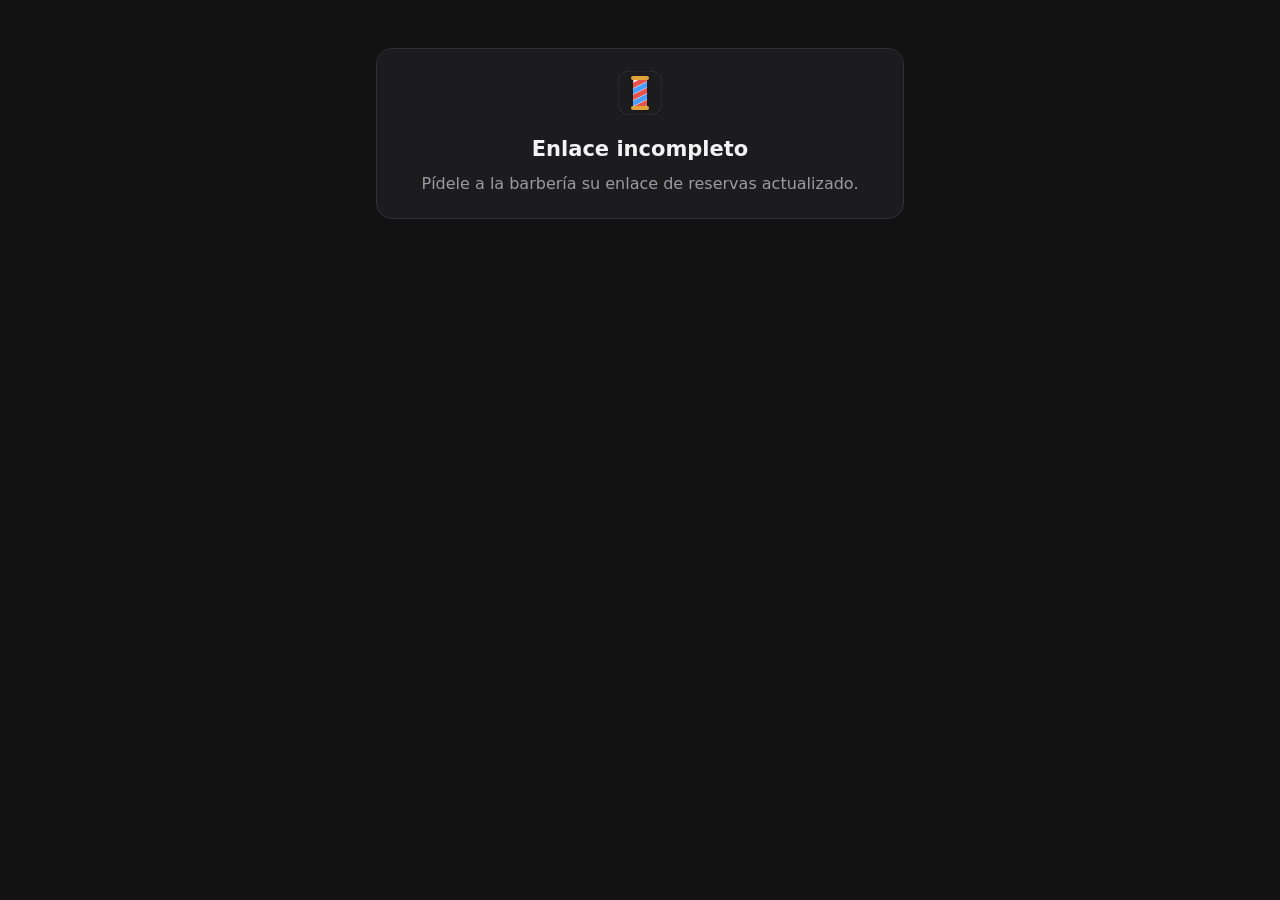
<file: reserva.html>
<!DOCTYPE html>
<html lang="es">
<head>
<meta charset="utf-8">
<meta name="viewport" content="width=device-width, initial-scale=1, viewport-fit=cover">
<meta name="theme-color" content="#121212">
<link rel="icon" href="icon-192.png">
<link rel="apple-touch-icon" href="apple-touch-icon.png">
<title>Reserva tu hora</title>
<style>
:root{--bg:#121212;--card:#1c1c1f;--card2:#25252a;--line:#303036;--txt:#f3f3f3;--mut:#9b9ba4;--acc:#e3a33b;--acc2:#f0bd62;--ok:#3fb871}
*{box-sizing:border-box;margin:0;padding:0}
html,body{background:var(--bg);color:var(--txt);font-family:-apple-system,BlinkMacSystemFont,"Segoe UI",Roboto,system-ui,sans-serif;font-size:16px;-webkit-tap-highlight-color:transparent}
button,input{font:inherit;color:inherit}
.wrap{max-width:560px;margin:0 auto;padding:calc(18px + env(safe-area-inset-top)) 16px calc(120px + env(safe-area-inset-bottom))}
.hero{display:flex;align-items:center;gap:14px;margin-bottom:22px}
.hero svg{flex:none}
.hero h1{font-size:22px;line-height:1.2}
.hero p{color:var(--mut);font-size:14px;margin-top:2px}
h2{display:flex;align-items:center;gap:10px;font-size:16px;margin:22px 0 10px}
h2 span{width:26px;height:26px;border-radius:50%;background:var(--card2);border:1px solid var(--line);display:inline-flex;align-items:center;justify-content:center;font-size:13px;color:var(--acc2)}
h2.ok span{background:var(--acc);color:#1a1a1a;border-color:var(--acc)}
.serv{display:flex;align-items:center;gap:12px;width:100%;text-align:left;background:var(--card);border:1px solid var(--line);border-radius:14px;padding:13px 14px;margin-bottom:8px;cursor:pointer}
.serv b{display:block}
.serv small{color:var(--mut);font-size:13px}
.serv .p{margin-left:auto;font-weight:700;color:var(--acc2)}
.on{border-color:var(--acc)!important;background:rgba(227,163,59,.12)!important}
.chips{display:flex;gap:8px;overflow-x:auto;padding-bottom:6px;scrollbar-width:none}
.chip{flex:none;background:var(--card);border:1px solid var(--line);border-radius:12px;padding:9px 13px;cursor:pointer;text-align:center;min-width:62px}
.chip small{display:block;font-size:11px;color:var(--mut);text-transform:uppercase;letter-spacing:.04em}
.chip b{font-size:17px}
.horas{display:grid;grid-template-columns:repeat(4,1fr);gap:8px}
.horas button{background:var(--card);border:1px solid var(--line);border-radius:10px;padding:11px 0;cursor:pointer;font-variant-numeric:tabular-nums}
.nada{color:var(--mut);font-size:14px;padding:6px 2px}
label{display:block;font-size:13px;color:var(--mut);margin-bottom:10px}
input{display:block;width:100%;margin-top:4px;background:var(--card2);border:1px solid var(--line);border-radius:10px;padding:12px;font-size:16px}
input:focus{outline:2px solid var(--acc);outline-offset:-1px}
.bar{position:fixed;left:0;right:0;bottom:0;background:rgba(18,18,18,.97);border-top:1px solid var(--line);padding:12px 16px calc(12px + env(safe-area-inset-bottom))}
.bar .in{max-width:560px;margin:0 auto}
.res{font-size:13px;color:var(--mut);margin-bottom:8px;min-height:18px}
.res b{color:var(--txt)}
.send{display:flex;align-items:center;justify-content:center;gap:10px;width:100%;padding:15px;border-radius:13px;background:#25d366;color:#0b2e17;font-weight:700;font-size:16px;text-decoration:none;border:0}
.send.off{background:var(--card2);color:var(--mut);pointer-events:none}
.okbox{background:var(--card);border:1px solid var(--line);border-radius:16px;padding:22px;text-align:center;margin-top:30px;line-height:1.5}
.okbox h1{font-size:21px;margin:12px 0 6px}
.okbox p{color:var(--mut)}
.okbox button{margin-top:16px;background:var(--card2);border:1px solid var(--line);border-radius:11px;padding:11px 18px;cursor:pointer}
.nota{font-size:13px;color:var(--mut);margin-top:14px;line-height:1.45}
</style>
</head>
<body>
<div class="wrap" id="app"></div>
<div class="bar" id="bar" style="display:none"><div class="in"><div class="res" id="res"></div><a class="send off" id="send" href="#" target="_blank" rel="noopener"></a></div></div>
<script>
(function(){
"use strict";
const $=s=>document.querySelector(s);
const pad=n=>String(n).padStart(2,'0');
const ymd=d=>d.getFullYear()+'-'+pad(d.getMonth()+1)+'-'+pad(d.getDate());
const parse=s=>{const[y,m,d]=s.split('-').map(Number);return new Date(y,m-1,d)};
const toMin=h=>{const[a,b]=(h||'0:0').split(':').map(Number);return a*60+(b||0)};
const toHH=m=>pad(Math.floor(m/60))+':'+pad(m%60);
const clp=n=>'$'+Math.round(n||0).toLocaleString('es-CL');
const esc=s=>String(s==null?'':s).replace(/[&<>"']/g,c=>({'&':'&amp;','<':'&lt;','>':'&gt;','"':'&quot;',"'":'&#39;'}[c]));
const hex=s=>Array.from(new TextEncoder().encode(s)).map(b=>b.toString(16).padStart(2,'0')).join('');
const unhex=h=>new TextDecoder().decode(new Uint8Array((h.match(/../g)||[]).map(x=>parseInt(x,16))));
const fechaLarga=s=>parse(s).toLocaleDateString('es-CL',{weekday:'long',day:'numeric',month:'long'});
const IC={
  pole:'<svg width="44" height="44" viewBox="0 0 44 44"><defs><clipPath id="pc"><rect x="15" y="8" width="14" height="28" rx="3"/></clipPath></defs><rect width="44" height="44" rx="12" fill="#1c1c1f" stroke="#303036"/><g clip-path="url(#pc)"><rect x="15" y="8" width="14" height="28" fill="#f3f3f3"/><g stroke-width="5"><path d="M8 18 36 4M8 30 36 16M8 42 36 28" stroke="#e5534b"/><path d="M8 24 36 10M8 36 36 22" stroke="#4a9eff"/></g></g><rect x="13" y="5" width="18" height="4" rx="2" fill="#e3a33b"/><rect x="13" y="35" width="18" height="4" rx="2" fill="#e3a33b"/></svg>',
  wa:'<svg width="22" height="22" viewBox="0 0 24 24" fill="none" stroke="currentColor" stroke-width="2" stroke-linecap="round" stroke-linejoin="round"><path d="M20 11.5a8 8 0 0 1-11.8 7L4 20l1.5-4A8 8 0 1 1 20 11.5z"/><path d="M9 9.5c.3 1.8 1.7 3.6 3.6 4.6l1.1-1 1.8.8"/></svg>',
  check:'<svg width="48" height="48" viewBox="0 0 48 48" fill="none"><circle cx="24" cy="24" r="22" fill="rgba(63,184,113,.15)" stroke="#3fb871" stroke-width="2"/><path d="M14 25l7 7 13-15" stroke="#3fb871" stroke-width="3" stroke-linecap="round" stroke-linejoin="round"/></svg>'
};

let C=null;
try{const h=location.hash||'';if(h.indexOf('#c-')===0)C=JSON.parse(unhex(h.slice(3)))}catch(e){C=null}
if(!C||!C.n||!Array.isArray(C.s)||!C.s.length){
  $('#app').innerHTML=`<div class="okbox">${IC.pole}<h1>Enlace incompleto</h1><p>Pídele a la barbería su enlace de reservas actualizado.</p></div>`;return;
}
document.title='Reserva tu hora · '+C.n;
const dias=Array.isArray(C.d)&&C.d.length?C.d:[1,2,3,4,5,6];
const st=+C.v||30;
let sel={s:null,b:(C.b&&C.b.length===1)?0:null,f:null,h:null,nombre:'',tel:''};
let enviado=false;

function proximosDias(){const out=[],d=new Date();for(let i=0;out.length<14&&i<45;i++){const x=new Date(d.getFullYear(),d.getMonth(),d.getDate()+i);if(dias.indexOf(x.getDay())>=0)out.push(ymd(x))}return out}
function horasDe(f){
  const s=C.s[sel.s];if(!s)return[];
  const dur=+s[2]||30,a=toMin(C.i||'10:00'),b=toMin(C.f||'20:00'),out=[];
  const now=new Date(),esHoy=f===ymd(now),mn=now.getHours()*60+now.getMinutes()+30;
  for(let t=a;t+dur<=b;t+=st){if(esHoy&&t<mn)continue;out.push(toHH(t))}
  return out;
}
function render(){
  if(enviado){$('#bar').style.display='none';
    $('#app').innerHTML=`<div class="okbox">${IC.check}<h1>¡Solicitud lista!</h1><p>Envía el mensaje en WhatsApp. ${esc(C.n)} te confirmará la hora por ahí.</p>${C.w?`<p style="margin-top:10px">Si WhatsApp no se abrió, escribe al <b style="color:var(--txt)">+${esc(C.w)}</b>.</p>`:''}<button id="otra">Hacer otra reserva</button></div>`;return}
  const multiB=C.b&&C.b.length>1;
  let h=`<div class="hero">${IC.pole}<div><h1>${esc(C.n)}</h1><p>${C.b&&C.b.length===1&&C.b[0]&&C.b[0]!=='Barbero 1'?'Reserva tu hora con '+esc(C.b[0]):'Reserva tu hora en un minuto'}</p></div></div>`;
  h+=`<h2 class="${sel.s!=null?'ok':''}"><span>1</span>Elige el servicio</h2>`+C.s.map((s,i)=>`<button class="serv ${sel.s===i?'on':''}" data-s="${i}"><div><b>${esc(s[0])}</b><small>${+s[2]||30} min</small></div><span class="p">${clp(s[1])}</span></button>`).join('');
  let n=2;
  if(multiB){h+=`<h2 class="${sel.b!=null?'ok':''}"><span>${n++}</span>¿Con quién?</h2><div class="chips">`+C.b.map((b,i)=>`<button class="chip ${sel.b===i?'on':''}" data-b="${i}"><b style="font-size:15px">${esc(b)}</b></button>`).join('')+`</div>`}
  h+=`<h2 class="${sel.f?'ok':''}"><span>${n++}</span>Elige el día</h2><div class="chips">`+proximosDias().map(f=>{const d=parse(f);return`<button class="chip ${sel.f===f?'on':''}" data-f="${f}"><small>${d.toLocaleDateString('es-CL',{weekday:'short'}).replace('.','')}</small><b>${d.getDate()}</b><small>${d.toLocaleDateString('es-CL',{month:'short'}).replace('.','')}</small></button>`}).join('')+`</div>`;
  h+=`<h2 class="${sel.h?'ok':''}"><span>${n++}</span>Elige la hora</h2>`;
  if(sel.s==null||!sel.f)h+=`<p class="nada">Primero elige el servicio y el día.</p>`;
  else{const hs=horasDe(sel.f);h+=hs.length?`<div class="horas">${hs.map(x=>`<button class="${sel.h===x?'on':''}" data-h="${x}">${x}</button>`).join('')}</div>`:`<p class="nada">No quedan horas este día. Prueba con otro.</p>`}
  h+=`<h2 class="${sel.nombre&&sel.tel?'ok':''}"><span>${n++}</span>Tus datos</h2>
    <label>Nombre<input id="nom" autocomplete="name" value="${esc(sel.nombre)}" placeholder="Tu nombre"></label>
    <label>Teléfono<input id="tel" type="tel" inputmode="tel" autocomplete="tel" value="${esc(sel.tel)}" placeholder="9 1234 5678"></label>
    <p class="nota">Tu solicitud se envía por WhatsApp y la barbería te confirma la hora. Si ese horario ya está tomado, te propondrán otro.</p>`;
  $('#app').innerHTML=h;
  actualizarBarra();
}
function actualizarBarra(){
  $('#bar').style.display='';
  const s=C.s[sel.s],listo=s&&sel.f&&sel.h&&(!C.b||C.b.length<2||sel.b!=null)&&sel.nombre.trim().length>1&&sel.tel.replace(/\D/g,'').length>=8;
  $('#res').innerHTML=s&&sel.f&&sel.h?`<b>${esc(s[0])}</b> · ${esc(fechaLarga(sel.f))} · <b>${sel.h}</b>`:'Completa los pasos para reservar';
  const a=$('#send');a.innerHTML=IC.wa+' Enviar solicitud';
  if(!listo||!C.w){a.classList.add('off');a.href='#';if(!C.w&&listo)$('#res').textContent='La barbería aún no configura su WhatsApp.';return}
  const barbero=C.b&&C.b.length?C.b[sel.b||0]:'';
  const req={i:Date.now().toString(36)+Math.random().toString(36).slice(2,6),c:sel.nombre.trim(),t:sel.tel.trim(),s:s[0],p:+s[1]||0,m:+s[2]||30,b:barbero,f:sel.f,h:sel.h};
  let txt=`Hola, quiero reservar una hora en ${C.n}:\n• Servicio: ${s[0]} (${clp(s[1])})\n• Día: ${fechaLarga(sel.f)}\n• Hora: ${sel.h}\n`+(C.b&&C.b.length>1?`• Barbero: ${barbero}\n`:'')+`• Nombre: ${req.c}\n• Teléfono: ${req.t}`;
  if(C.u)txt+=`\n\nAgendar en Silla: ${C.u}#r-${hex(JSON.stringify(req))}`;
  a.classList.remove('off');a.href='https://wa.me/'+C.w+'?text='+encodeURIComponent(txt);
}
document.addEventListener('click',e=>{
  const t=e.target.closest('button,a');if(!t)return;
  if(t.id==='send'){if(t.classList.contains('off')){e.preventDefault();return}setTimeout(()=>{enviado=true;render();window.scrollTo(0,0)},400);return}
  if(t.id==='otra'){enviado=false;sel.h=null;render();return}
  if(t.dataset.s!=null){sel.s=+t.dataset.s;sel.h=null}
  else if(t.dataset.b!=null)sel.b=+t.dataset.b;
  else if(t.dataset.f){sel.f=t.dataset.f;sel.h=null}
  else if(t.dataset.h)sel.h=t.dataset.h;
  else return;
  render();
});
document.addEventListener('input',e=>{if(e.target.id==='nom')sel.nombre=e.target.value;if(e.target.id==='tel')sel.tel=e.target.value;actualizarBarra()});
render();
})();
</script>
</body>
</html>
</file>
<file: premium.css>
/* Silla · capa de diseño premium (barbería de hombres) */
@import url('https://fonts.googleapis.com/css2?family=Playfair+Display:ital,wght@0,600;0,700;0,800;1,600&family=Oswald:wght@500;600&display=swap');

:root{
  --serif:"Playfair Display",Georgia,"Times New Roman",serif;
  --cond:"Oswald","Arial Narrow",sans-serif;
  --oro:linear-gradient(135deg,var(--acc2) 0%,var(--acc) 55%,color-mix(in srgb,var(--acc) 70%,#000) 100%);
  --brillo:inset 0 1px 0 rgba(255,255,255,.06);
  --poste:repeating-linear-gradient(-45deg,#b3252f 0 7px,#f2ece2 7px 14px,#1f3a6e 14px 21px,#f2ece2 21px 28px);
}
html,body{
  background:
    radial-gradient(120% 60% at 50% -10%,color-mix(in srgb,var(--acc) 16%,transparent),transparent 60%),
    url("data:image/svg+xml,%3Csvg xmlns='http://www.w3.org/2000/svg' width='160' height='160'%3E%3Cfilter id='n'%3E%3CfeTurbulence type='fractalNoise' baseFrequency='.9' numOctaves='2' stitchTiles='stitch'/%3E%3CfeColorMatrix values='0 0 0 0 1 0 0 0 0 1 0 0 0 0 1 0 0 0 .035 0'/%3E%3C/filter%3E%3Crect width='100%25' height='100%25' filter='url(%23n)'/%3E%3C/svg%3E"),
    var(--bg);
  background-attachment:fixed;
}
[data-claro="1"] body,[data-claro="1"]{background-blend-mode:multiply}

/* Títulos con carácter */
.brand h1,.hero h1,.box h1,#modal h3,#bloqueo h2{font-family:var(--serif);font-weight:700;letter-spacing:.005em}
.brand h1{font-size:20px}
.brand small,h2,.chip small,.kpis span,.resumen span,nav.tabs button{font-family:var(--cond);letter-spacing:.12em;text-transform:uppercase}
.brand small{font-size:10.5px;color:var(--acc2)}
[data-claro="1"] .brand small{color:var(--acc2)}

/* Franja de poste de barbero bajo el encabezado */
header{border-bottom:0!important;box-shadow:0 1px 0 var(--line)}
header::after{content:"";position:absolute;left:0;right:0;bottom:-3px;height:3px;background:var(--poste);opacity:.85}
.logo{box-shadow:0 0 0 1.5px color-mix(in srgb,var(--acc) 70%,transparent),0 6px 18px rgba(0,0,0,.45)}

/* Secciones */
main h2{font-size:12px;font-weight:600;color:var(--acc2);display:flex;align-items:center;gap:10px}
main h2::after{content:"";flex:1;height:1px;background:linear-gradient(90deg,color-mix(in srgb,var(--acc) 55%,transparent),transparent)}
[data-claro="1"] main h2{color:var(--acc2)}

/* Tarjetas con relieve */
.card,.cita,.vacio,.resumen div,.serv,.chip,.horas button,.box,.hero{
  background:linear-gradient(180deg,color-mix(in srgb,var(--card) 100%,#fff 2%),var(--card));
  box-shadow:var(--brillo),0 8px 22px rgba(0,0,0,.28);
}
[data-claro="1"] .card,[data-claro="1"] .cita,[data-claro="1"] .serv,[data-claro="1"] .hero,[data-claro="1"] .box{box-shadow:0 6px 18px rgba(60,40,10,.08)}
.cita{border-left-width:3px}
.cita .h{font-family:var(--cond);font-size:17px;font-weight:600;letter-spacing:.02em;color:var(--acc2)}
[data-claro="1"] .cita .h{color:var(--txt)}

/* Botón principal en oro / metal */
.btn.pri,.fab,.send:not(:disabled),.chip.on,.dias button.on,h2.ok span{
  background:var(--oro)!important;border-color:transparent!important;color:var(--onacc)!important;
  box-shadow:inset 0 1px 0 rgba(255,255,255,.35),0 8px 24px color-mix(in srgb,var(--acc) 30%,transparent);
}
.send:not(:disabled){font-family:var(--cond);letter-spacing:.14em;text-transform:uppercase;font-weight:600}
.btn.pri{font-family:var(--cond);letter-spacing:.06em;font-size:14.5px;text-transform:uppercase;font-weight:600}
.fab{border-radius:50%!important;width:60px!important;height:60px!important}

/* Barra inferior */
nav.tabs{background:color-mix(in srgb,var(--card) 92%,transparent)!important;backdrop-filter:blur(14px)}
nav.tabs button{font-size:10.5px!important}
nav.tabs button.on{color:var(--acc2)!important;position:relative}
nav.tabs button.on::before{content:"";position:absolute;top:0;left:30%;right:30%;height:2px;border-radius:2px;background:var(--oro)}
[data-claro="1"] nav.tabs button.on{color:var(--txt)!important}

/* Resumen del día */
.hoyres{border-radius:18px!important;position:relative;overflow:hidden}
.hoyres::before{content:"";position:absolute;left:0;top:0;bottom:0;width:4px;background:var(--poste)}
.hoyres .n{font-family:var(--serif);font-size:32px!important}
.big{font-family:var(--serif)}

/* ---------- Página de reservas ---------- */
.hero{position:relative;overflow:hidden;border-radius:24px!important;padding:22px 18px!important;border-color:color-mix(in srgb,var(--acc) 35%,var(--line))!important}
.hero::before{content:"";position:absolute;left:0;right:0;top:0;height:4px;background:var(--poste)}
.hero::after{content:"";position:absolute;right:-60px;top:-60px;width:180px;height:180px;border-radius:50%;background:radial-gradient(circle,color-mix(in srgb,var(--acc) 22%,transparent),transparent 70%);pointer-events:none}
.avatar{
  border-radius:50%!important;background:radial-gradient(circle at 35% 30%,var(--card2),var(--bg))!important;
  color:var(--acc2)!important;font-family:var(--serif);font-size:28px!important;font-weight:700!important;
  box-shadow:0 0 0 2px var(--acc),0 0 0 5px var(--card),0 0 0 6px color-mix(in srgb,var(--acc) 45%,transparent),0 10px 26px rgba(0,0,0,.5)!important;
}
[data-claro="1"] .avatar{color:var(--acc2)!important;background:var(--txt)!important}
.hero h1{font-size:23px!important}
.hero p{font-family:var(--cond);letter-spacing:.1em;text-transform:uppercase;font-size:11.5px!important;color:var(--acc2)!important}
.hero a{position:relative;z-index:1;border-color:color-mix(in srgb,var(--acc) 40%,var(--line))!important}
.wrap h2{font-family:var(--serif);font-size:19px!important;font-weight:700!important;letter-spacing:0;text-transform:none}
.wrap h2 span{font-family:var(--cond);border-color:color-mix(in srgb,var(--acc) 50%,var(--line))!important}
.serv b{font-size:16.5px}
.serv .p{font-family:var(--serif);font-size:19px!important;font-weight:700!important}
.chip b{font-family:var(--serif);font-size:21px!important}
.horas button{font-family:var(--cond);font-size:16px;letter-spacing:.04em}
.wrap .on{box-shadow:0 0 0 1px var(--acc),0 8px 22px color-mix(in srgb,var(--acc) 22%,transparent)!important}
.pie{font-family:var(--cond);letter-spacing:.14em;text-transform:uppercase;font-size:10.5px!important}
/* Herramientas */
.herr{display:flex;align-items:center;gap:12px}
.herr-ic{flex:none;width:44px;height:44px;border-radius:50%;display:flex;align-items:center;justify-content:center;font-family:var(--serif);font-size:22px;font-weight:700;color:var(--onacc);background:var(--oro)}
.herr-tx{flex:1;min-width:0}.herr-tx b{display:block;font-size:15px}.herr-tx small{color:var(--mut);font-size:12.5px;line-height:1.35;display:block}
.herr .btn.sm{text-decoration:none}
</file>
